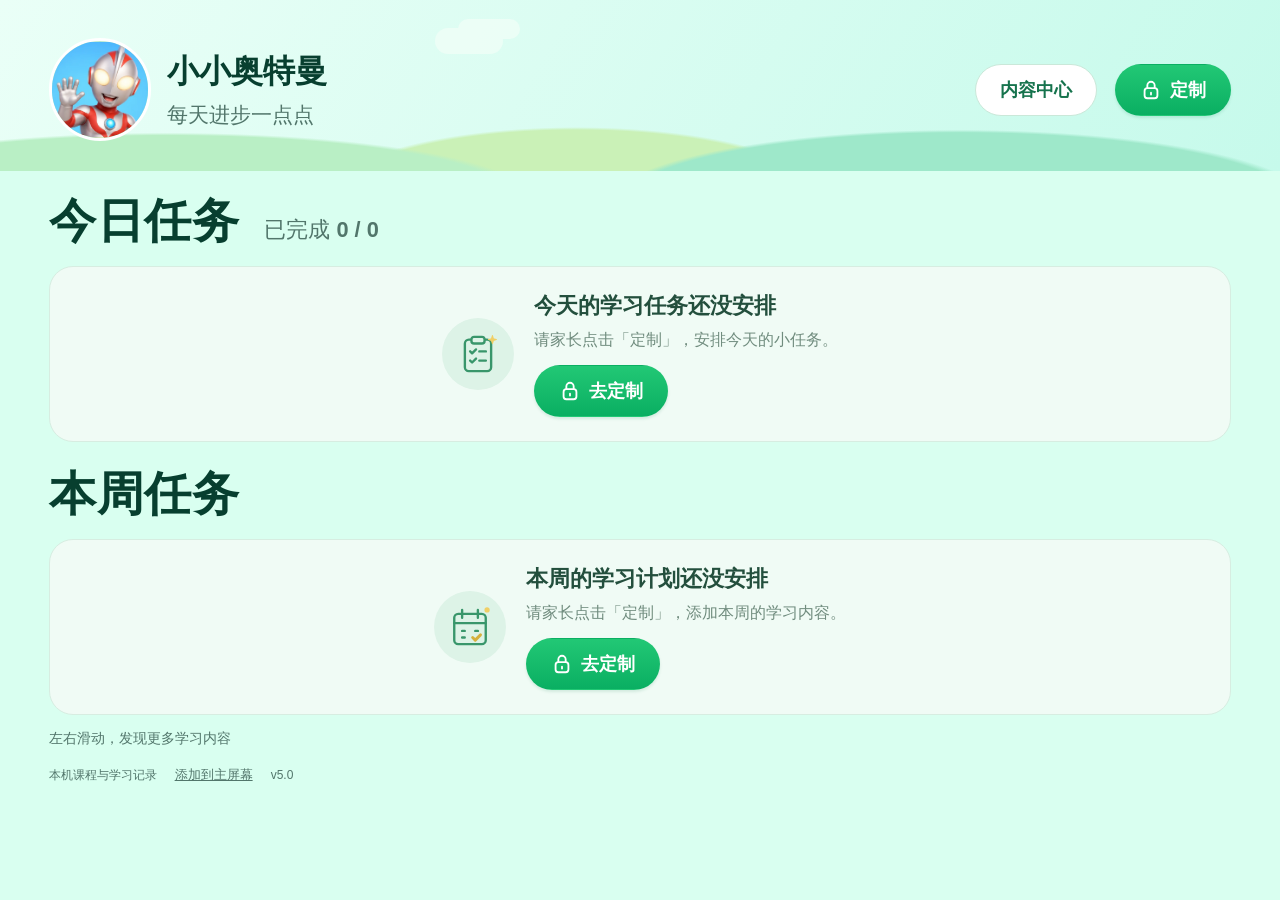
<file: index.html>
<!doctype html>
<html lang="zh-CN" class="learning-page">
  <head>
    <meta charset="UTF-8" />
    <meta
      name="viewport"
      content="width=device-width,initial-scale=1,viewport-fit=cover"
    />
    <meta name="referrer" content="no-referrer" />
    <meta name="theme-color" content="#d9fff0" />
    <meta name="color-scheme" content="light" />
    <meta name="apple-mobile-web-app-capable" content="yes" />
    <meta name="mobile-web-app-capable" content="yes" />
    <meta name="apple-mobile-web-app-title" content="小小学习岛" />
    <title>小小学习岛</title>
    <link rel="manifest" href="./manifest.json" />
    <link rel="apple-touch-icon" href="./apple-touch-icon.png" />
    <link rel="icon" href="./favicon.png" />
    <link rel="stylesheet" href="./home.css" />
    <link rel="stylesheet" href="./content-center.css" />
    <link rel="stylesheet" href="./parent.css" />
    <link rel="stylesheet" href="./app.css" />
    <link rel="stylesheet" href="./app-button.css" />
    <link rel="stylesheet" href="./history.css" />
    <link rel="stylesheet" href="./interaction.css" />
    <script src="./interaction.js" defer></script>
    <script src="./app-core.js" defer></script>
    <script src="./app-store.js" defer></script>
    <script src="./app-media.js" defer></script>
    <script src="./app-player.js" defer></script>
    <script src="./hls-core.js" defer></script>
    <script src="./app-views.js" defer></script>
    <script src="./app-history.js" defer></script>
    <script src="./app.js" defer></script>
    <script src="./pwa.js" defer></script>
  </head>
  <body>
    <div id="app-view">
      <p class="boot-message" role="status">正在打开学习岛…</p>
    </div>
    <section id="watch-view" class="watch-view" hidden aria-label="视频播放器">
      <div class="watch-stage" id="watch-stage">
        <div id="watch-empty" hidden>
          <svg class="icon" aria-hidden="true">
            <use href="./assets/parent/icons/sprite.svg#swap"></use>
          </svg>
          <h2>需要重新关联视频</h2>
          <p>请家长选择原视频，课程和学习记录都还在。</p>
          <button
            id="watch-relink-missing"
            class="app-button app-button--primary"
            data-relink=""
          >
            重新关联本机视频
          </button>
        </div>
        <video id="video" playsinline preload="metadata"></video>
        <button
          id="watch-shield"
          class="watch-shield"
          hidden
          aria-label="播放器已锁定"
        ></button>
      </div>
      <div
        id="watch-progress"
        class="watch-progress"
        aria-label="播放进度"
        aria-live="off"
        hidden
      >
        <span id="watch-current-time">00:00</span> /
        <span id="watch-total-time">--:--</span>
      </div>
      <details id="watch-menu" class="watch-menu">
        <summary id="watch-menu-toggle" aria-label="家长操作" title="家长操作">
          <svg class="icon" aria-hidden="true" focusable="false">
            <use href="./assets/parent/icons/sprite.svg#more"></use>
          </svg>
        </summary>
        <div class="watch-panel">
          <header class="watch-head">
            <p class="watch-eyebrow">家长操作</p>
            <h1 id="watch-title"></h1>
            <p id="watch-status" role="status"></p>
          </header>
          <nav class="watch-tools" aria-label="播放选项">
            <button
              id="watch-back"
              class="app-button app-button--secondary"
              aria-label="返回课程"
            >
              <svg class="icon" aria-hidden="true" focusable="false">
                <use href="./assets/parent/icons/sprite.svg#back"></use>
              </svg>
              <span id="watch-back-label">返回课程</span>
            </button>
            <button
              id="watch-lock"
              class="app-button app-button--secondary"
              aria-pressed="true"
            >
              <svg class="icon" aria-hidden="true" focusable="false">
                <use href="./assets/parent/icons/sprite.svg#lock"></use>
              </svg>
              <span id="watch-lock-label">解锁操作</span>
            </button>
            <button
              id="watch-fullscreen"
              class="app-button app-button--secondary"
            >
              <svg class="icon" aria-hidden="true" focusable="false">
                <use href="./assets/parent/icons/sprite.svg#fullscreen"></use>
              </svg>
              <span>进入全屏</span>
            </button>
          </nav>
          <div id="watch-actions" class="watch-actions"></div>
        </div>
      </details>
      <p id="watch-notice" class="watch-notice" role="status" hidden></p>
    </section>
    <div class="parent-view" id="modal-host">
      <dialog id="dialog" aria-labelledby="modal-title"></dialog>
    </div>
    <input
      id="pick-import"
      type="file"
      accept="video/*,.mp4,.mov,.m4v,.webm"
      multiple
      hidden
    /><input
      id="pick-playlist"
      type="file"
      accept=".m3u8,application/vnd.apple.mpegurl"
      multiple
      hidden
    />
    <input
      id="pick-relink"
      type="file"
      accept="video/*,.mp4,.mov,.m4v,.webm"
      multiple
      hidden
    /><input
      id="pick-backup"
      type="file"
      accept="application/json,.json"
      hidden
    />
    <div id="toast" class="toast" role="status" hidden></div>
    <div class="update-notice" id="pwa-update" role="status" hidden>
      <span>新版本已准备好</span
      ><button
        id="pwa-apply"
        type="button"
        class="app-button app-button--primary"
      >
        更新并重新加载
      </button>
    </div>
    <noscript><p>请启用 JavaScript 使用学习岛。</p></noscript>
  </body>
</html>
</file>
<file: home.css>
/* 首页专用；定制页继续使用 styles.css。 */
html.learning-page {
  --brand: #12ad65;
  --canvas: #d9fff0;
  --text: #073f2f;
  --muted: #52766b;
  --surface: #fff;
  --done-bg: #def7e9;
  --done-text: #087947;
  --pending-bg: #e7f3ff;
  --pending-text: #0e73cf;
  --page-pad: clamp(20px, 3.8vw, 56px);
  --card-gap: clamp(14px, 1.5vw, 24px);
  --card-radius: 26px;
  background: var(--canvas);
  color-scheme: light;
  font-family:
    -apple-system, BlinkMacSystemFont, "PingFang SC", "Hiragino Sans GB",
    "Microsoft YaHei", sans-serif;
  color: var(--text);
}
.learning-page,
.learning-page body {
  margin: 0;
  min-height: 100%;
  background: var(--canvas);
}
.learning-page body {
  overflow-x: hidden;
  -webkit-text-size-adjust: 100%;
}
.learning-home,
.learning-home *,
.learning-home *::before,
.learning-home *::after {
  box-sizing: border-box;
}
.learning-home {
  position: relative;
  isolation: isolate;
  min-height: 100vh;
  min-height: 100dvh;
  background: var(--canvas);
  padding-top: env(safe-area-inset-top, 0px);
  padding-bottom: calc(26px + env(safe-area-inset-bottom, 0px));
  overflow-x: clip;
}
.learning-home [hidden] {
  display: none !important;
}
.learning-home button,
.learning-home a {
  font: inherit;
  color: inherit;
  -webkit-tap-highlight-color: transparent;
}
.learning-home button {
  cursor: pointer;
  border: 0;
  background: none;
}
.learning-home a {
  text-decoration: none;
}
.learning-home :is(button, a, .rail):focus-visible {
  outline: 3px solid #075d3c;
  outline-offset: 4px;
}
.learning-home :is(button, a):active {
  filter: brightness(0.94);
}
.learning-home :is(h1, h2, h3, p) {
  margin: 0;
}
.learning-home button,
.learning-home a {
  min-height: 48px;
}
.learning-home .icon {
  width: 24px;
  height: 24px;
  flex-shrink: 0;
  vertical-align: middle;
  fill: none;
}
.learning-home .home-header {
  position: relative;
  display: flex;
  align-items: center;
  justify-content: space-between;
  gap: 24px;
  min-width: 0;
  padding: clamp(24px, 3vw, 42px)
    max(var(--page-pad), env(safe-area-inset-right, 0px)) 30px
    max(var(--page-pad), env(safe-area-inset-left, 0px));
  background:
    radial-gradient(ellipse at 13% 115%, #b9efc5 0 22%, transparent 23%),
    radial-gradient(ellipse at 75% 120%, #9ee8ca 0 25%, transparent 26%),
    radial-gradient(ellipse at 45% 115%, #caf1b7 0 24%, transparent 25%),
    linear-gradient(120deg, #eafff7, #c6faeb);
}
.learning-home .home-header::before {
  content: "";
  position: absolute;
  left: 34%;
  top: 28px;
  width: 68px;
  height: 26px;
  border-radius: 60px;
  background: #f4fff9;
  box-shadow: 20px -12px 0 -3px #f4fff9;
  opacity: 0.65;
  pointer-events: none;
}
.learning-home .profile {
  display: flex;
  align-items: center;
  gap: 16px;
  min-width: 0;
  text-align: left;
  padding: 0;
  z-index: 1;
}
.learning-home .profile-copy {
  min-width: 0;
}
.learning-home .avatar {
  width: clamp(66px, 8vw, 104px);
  height: clamp(66px, 8vw, 104px);
  border: 3px solid white;
  border-radius: 50%;
  flex-shrink: 0;
}
.learning-home .profile-name {
  display: block;
  font-size: clamp(23px, 2.5vw, 35px);
  font-weight: 850;
  overflow: hidden;
  text-overflow: ellipsis;
  white-space: nowrap;
  max-width: 400px;
}
.learning-home .greeting {
  display: flex;
  align-items: center;
  gap: 7px;
  color: var(--muted);
  font-size: clamp(15px, 1.65vw, 22px);
  margin-top: 7px;
  white-space: nowrap;
}
.learning-home .greeting .icon {
  color: var(--brand);
}
.learning-home .home-nav {
  display: flex;
  gap: 18px;
  flex-shrink: 0;
  z-index: 1;
}

.learning-home .bubble {
  display: grid;
  place-items: center;
  background: linear-gradient(#29cc70, #05a354);
  color: white;
  border-radius: 50%;
  width: clamp(44px, 5vw, 64px);
  height: clamp(44px, 5vw, 64px);
}
.learning-home .bubble .icon {
  width: 31px;
  height: 31px;
}
.learning-home .home-section {
  min-width: 0;
  margin-top: 20px;
}
.learning-home .home-section + .home-section {
  margin-top: 22px;
}
.learning-home .section-head {
  display: flex;
  align-items: baseline;
  gap: 24px;
  flex-wrap: wrap;
  padding: 0 max(var(--page-pad), env(safe-area-inset-right, 0px)) 14px
    max(var(--page-pad), env(safe-area-inset-left, 0px));
}
.learning-home .section-head :is(h1, h2) {
  font-size: clamp(30px, 3.65vw, 50px);
  font-weight: 850;
  letter-spacing: 0.02em;
  line-height: 1.3;
}
.learning-home .section-head p {
  font-size: clamp(16px, 1.7vw, 23px);
  font-weight: 550;
  color: var(--muted);
}
.learning-home .section-head strong {
  font-size: 1.15em;
  color: #079c53;
}
.learning-home .demo-tag {
  font-size: 12px;
  color: #52766b;
  border: 1px solid #8edcbb;
  border-radius: 20px;
  padding: 3px 9px;
  align-self: center;
}
.learning-home .rail-wrap {
  position: relative;
  min-width: 0;
}
.learning-home .rail {
  display: flex;
  gap: var(--card-gap);
  min-width: 0;
  overflow-x: auto;
  overflow-y: hidden;
  padding: 4px max(var(--page-pad), env(safe-area-inset-right, 0px)) 12px
    max(var(--page-pad), env(safe-area-inset-left, 0px));
  scroll-snap-type: x proximity;
  scroll-padding-inline: var(--page-pad);
  overscroll-behavior-x: contain;
  scrollbar-width: none;
  -webkit-overflow-scrolling: touch;
}
.learning-home .rail::-webkit-scrollbar {
  display: none;
}
.learning-home .rail-wrap::after {
  content: "";
  position: absolute;
  inset: 4px 0 12px auto;
  width: 26px;
  pointer-events: none;
  background: linear-gradient(90deg, transparent, var(--canvas));
  opacity: 0;
  transition: opacity 0.15s;
}
.learning-home .rail-wrap.has-more::after {
  opacity: 1;
}
.learning-home .task-card {
  padding: 0;
  text-align: left;
  background: var(--surface);
  border: 3px solid white;
  border-radius: var(--card-radius);
  overflow: hidden;
  flex-shrink: 0;
  min-width: 0;
  scroll-snap-align: start;
  box-shadow: 0 6px 18px #0a82550b;
}
.learning-home .today :is(.task-card, .skeleton) {
  flex-basis: clamp(278px, 29.5vw, 430px);
}
.learning-home .weekly :is(.task-card, .skeleton) {
  flex-basis: clamp(218px, 22vw, 318px);
}
.learning-home .cover {
  display: block;
  position: relative;
  overflow: hidden;
  isolation: isolate;
  background: #bcebcf;
}
.learning-home .today .cover {
  height: clamp(170px, 19vw, 270px);
  border-radius: 22px 22px 0 0;
}
.learning-home .weekly .cover {
  aspect-ratio: 1.65;
}
/* atlas 实际尺寸 1774×887，4×2，每格为正方形；先裁出正方形再由封面裁切，不拉伸。 */
.learning-home .artwork {
  position: relative;
  display: block;
  overflow: hidden;
  background: #bcebcf;
}
.learning-home .cover > .artwork {
  position: absolute;
  inset: 0;
}
.learning-home .art-tile {
  position: absolute;
  left: 0;
  top: 50%;
  width: 100%;
  aspect-ratio: 1;
  transform: translateY(-50%);
  overflow: hidden;
}
.learning-home .art-tile img {
  display: block;
  position: absolute;
  width: 400%;
  height: 200%;
  max-width: none;
  left: calc(var(--col) * -100%);
  top: calc(var(--row) * -100%);
  pointer-events: none;
  user-select: none;
}
.learning-home .asset-fallback::after {
  content: "学习小伙伴";
  position: absolute;
  inset: 0;
  display: grid;
  place-items: center;
  font-size: 14px;
  color: #52766b;
  background: #c5ebd7;
}
.learning-home .asset-fallback .art-tile {
  display: none;
}
.learning-home .avatar.asset-fallback::after,
.learning-home .teacher.asset-fallback::after {
  content: "";
}
.learning-home .cover-label {
  position: absolute;
  left: 14px;
  top: 12px;
  right: 14px;
  z-index: 1;
  font-size: clamp(24px, 2.6vw, 37px);
  font-weight: 850;
  line-height: 1.08;
  color: #fff;
  text-shadow: 0 2px 4px #12433080;
  pointer-events: none;
}
.learning-home .weekend-label {
  color: #fff8d9;
  -webkit-text-stroke: 1px #b34227;
  text-shadow: 0 3px 0 #b34227;
  font-size: clamp(28px, 3.3vw, 46px);
}
.learning-home .bear-label {
  color: #075231;
  text-shadow:
    0 2px white,
    1px 0 white,
    -1px 0 white;
}
.learning-home .card-footer {
  display: flex;
  align-items: center;
  justify-content: center;
  gap: 9px;
  min-height: 60px;
  padding: 10px;
  font-size: clamp(16px, 1.65vw, 22px);
  font-weight: 650;
  color: #3e5b68;
}
.learning-home .start-pill {
  display: inline-flex;
  align-items: center;
  gap: 10px;
  border-radius: 99px;
  padding: 9px 28px;
  color: white;
  background: linear-gradient(#27c768, #08ab58);
}
.learning-home .feedback {
  padding: 0 10px;
}
.learning-home .feedback-title {
  display: flex;
  align-items: center;
  gap: 12px;
  height: 64px;
  font-size: clamp(20px, 2.3vw, 29px);
  font-weight: 800;
}
.learning-home .teacher {
  width: 44px;
  height: 44px;
  border-radius: 50%;
  flex-shrink: 0;
}
.learning-home .feedback .cover {
  height: calc(clamp(170px, 19vw, 270px) - 64px);
  border-radius: 18px;
  display: flex;
  flex-direction: column;
  align-items: center;
  justify-content: center;
  gap: 4px;
  background:
    radial-gradient(ellipse at 10% 90%, #96e9ad, transparent 45%),
    linear-gradient(135deg, #d6ffe6, #95e5b6);
}
.learning-home .feedback-word {
  font-size: clamp(25px, 3vw, 41px);
  font-weight: 850;
  letter-spacing: 0.12em;
  color: #087849;
  transform: rotate(-3deg);
}
.learning-home .play-overlay {
  display: grid;
  place-items: center;
  width: 46px;
  height: 46px;
  border-radius: 50%;
  background: #087849;
  color: white;
}
.learning-home .feedback .card-footer {
  background: linear-gradient(white, #e8f7f1);
  border-radius: 0 0 20px 20px;
}
.learning-home .details {
  display: block;
  padding: 12px 15px 13px;
  min-height: 110px;
}
.learning-home .lesson-title {
  display: -webkit-box;
  -webkit-box-orient: vertical;
  -webkit-line-clamp: 2;
  overflow: hidden;
  font-size: clamp(18px, 1.7vw, 23px);
  line-height: 1.3;
  font-weight: 750;
  min-width: 0;
}
.learning-home .lesson-meta {
  display: block;
  margin-top: 5px;
  font-size: 14px;
  color: #637284;
}
.learning-home .status-line {
  display: flex;
  justify-content: flex-end;
  margin-top: 8px;
}
.learning-home .status {
  display: inline-flex;
  align-items: center;
  gap: 5px;
  padding: 6px 11px;
  border-radius: 999px;
  font-size: 14px;
  font-weight: 650;
  background: var(--pending-bg);
  color: var(--pending-text);
}
.learning-home .status.done {
  background: var(--done-bg);
  color: var(--done-text);
}
.learning-home .status .icon {
  height: 17px;
  width: 17px;
}
.learning-home .skeleton {
  height: calc(clamp(170px, 19vw, 270px) + 66px);
  border-radius: 26px;
  flex-shrink: 0;
  background: linear-gradient(110deg, #eafff5, #bdeed7, #eafff5);
}
.learning-home .weekly .skeleton {
  height: clamp(245px, 23vw, 307px);
}
.learning-home .home-footer,
.learning-home .home-message {
  padding: 12px max(var(--page-pad), env(safe-area-inset-right, 0px)) 0
    max(var(--page-pad), env(safe-area-inset-left, 0px));
  color: var(--muted);
  font-size: 14px;
  line-height: 1.7;
}
.learning-home .demo-note {
  margin-top: 4px;
  font-size: 13px;
}
.learning-home .home-meta {
  display: flex;
  align-items: center;
  flex-wrap: wrap;
  gap: 4px 18px;
  font-size: 12px;
}
.learning-home .home-meta button {
  padding: 4px 0;
  text-decoration: underline;
  font-size: 13px;
}
.learning-home .orientation-hint {
  display: none;
  margin: 16px var(--page-pad) 0;
  padding: 12px 16px;
  background: #ffffffb3;
  border-radius: 14px;
  font-size: 15px;
  line-height: 1.6;
}
.learning-home .home-dialog {
  border: 0;
  border-radius: 26px;
  padding: 26px;
  width: min(520px, calc(100vw - 32px));
  max-height: calc(100svh - 40px);
  overflow: auto;
  color: var(--text);
  background: #fff;
  box-shadow: 0 20px 80px #003c3833;
}
.learning-home .home-dialog::backdrop {
  background: #0b332c66;
}
.learning-home .dialog-head {
  display: flex;
  justify-content: space-between;
  align-items: center;
  gap: 16px;
}
.learning-home .dialog-head h2 {
  font-size: 24px;
  overflow-wrap: anywhere;
}
.learning-home .dialog-head button {
  display: grid;
  place-items: center;
  min-width: 48px;
  border-radius: 50%;
  background: #eefaf3;
}
.learning-home .dialog-label {
  display: inline-block;
  margin-top: 16px;
  font-size: 12px;
  padding: 3px 10px;
  border-radius: 12px;
  background: #e6f7ee;
  color: #52766b;
}
.learning-home #dialog-body {
  margin-top: 12px;
  line-height: 1.8;
  font-size: 16px;
}
.learning-home .dialog-actions {
  display: flex;
  flex-wrap: wrap;
  gap: 10px;
  margin-top: 20px;
}
.learning-home .dialog-actions :is(button, a),
.learning-home .home-message button {
  display: inline-flex;
  align-items: center;
  justify-content: center;
  padding: 10px 16px;
  border-radius: 14px;
  background: #e0f8ec;
}
.learning-home .dialog-actions .primary {
  background: var(--brand);
  color: #fff;
}
.learning-home .update-notice {
  position: fixed;
  bottom: max(16px, env(safe-area-inset-bottom, 0px));
  left: 50%;
  transform: translateX(-50%);
  z-index: 5;
  display: flex;
  align-items: center;
  gap: 12px;
  width: max-content;
  max-width: calc(100% - 32px);
  padding: 10px 16px;
  border-radius: 20px;
  background: #073f2f;
  color: #fff;
  box-shadow: 0 8px 30px #073f2f33;
  font-size: 14px;
}
.learning-home .update-notice button {
  border-radius: 12px;
  background: #fff;
  color: #073f2f;
  padding: 8px 12px;
}
@media (orientation: portrait) {
  .learning-home .orientation-hint {
    display: block;
  }
}
@media (max-width: 900px) {
  .learning-home .home-header {
    gap: 16px;
    padding-top: 22px;
    padding-bottom: 24px;
  }
  .learning-home .home-nav {
    gap: 10px;
  }

  .learning-home .section-head {
    gap: 16px;
  }
  .learning-home .greeting {
    font-size: 14px;
  }
  .learning-home .profile {
    gap: 10px;
  }
}
@media (max-width: 639px) {
  .learning-home .home-header {
    flex-wrap: wrap;
  }
  .learning-home .profile {
    width: 100%;
  }
  .learning-home .home-nav {
    width: 100%;
  }

  .learning-home .section-head {
    gap: 8px 14px;
  }
  .learning-home .section-head :is(h1, h2) {
    font-size: 28px;
  }
  .learning-home .today :is(.task-card, .skeleton) {
    flex-basis: 82vw;
  }
  .learning-home .weekly :is(.task-card, .skeleton) {
    flex-basis: 65vw;
  }
  .learning-home .today .cover {
    height: 210px;
  }
  .learning-home .feedback .cover {
    height: 146px;
  }
  .learning-home .today .skeleton {
    height: 276px;
  }
  .learning-home .cover-label {
    font-size: 29px;
  }
  .learning-home .profile-name {
    max-width: calc(100vw - 140px);
  }
}
@media (prefers-reduced-motion: reduce) {
  .learning-home *,
  .learning-home *::before,
  .learning-home *::after {
    scroll-behavior: auto !important;
    transition: none !important;
  }
}

.learning-home .task-empty-region {
  padding-inline: max(var(--page-pad), env(safe-area-inset-left, 0px))
    max(var(--page-pad), env(safe-area-inset-right, 0px));
}
.learning-home .task-empty-state {
  width: 100%;
  min-height: 176px;
  padding: 24px;
  border: 1px solid #d7ede1;
  border-radius: 24px;
  background: #f0fbf5;
  display: flex;
  align-items: center;
  justify-content: center;
  gap: 20px;
}
.learning-home .task-empty-state__art {
  width: 72px;
  height: 72px;
  flex: 0 0 72px;
  display: grid;
  place-items: center;
  background: #ddf3e7;
  color: #39966b;
  border-radius: 50%;
  pointer-events: none;
}
.learning-home .task-empty-state__art .icon {
  width: 42px;
  height: 42px;
  pointer-events: none;
}
.learning-home .task-empty-state__body {
  min-width: 0;
  text-align: left;
}
.learning-home .task-empty-state h3 {
  margin: 0;
  font-size: 22px;
  font-weight: 600;
  line-height: 1.4;
  color: #234f3d;
  overflow-wrap: anywhere;
}
.learning-home .task-empty-state p {
  margin: 6px 0 0;
  font-size: 16px;
  line-height: 1.6;
  color: #708c7e;
  overflow-wrap: anywhere;
}
.learning-home .task-empty-state .app-button {
  margin-top: 12px;
}
@media (max-width: 639px) {
  .learning-home .home-nav {
    flex-wrap: wrap;
  }
  .learning-home .task-empty-state {
    flex-direction: column;
  }
  .learning-home .task-empty-state__body {
    text-align: center;
  }
}
</file>
<file: content-center.css>
.content-center button,
.content-center a {
  -webkit-tap-highlight-color: transparent;
}
.content-center button,
.content-center input {
  font: inherit;
}
.content-center button,
.content-center a {
  touch-action: manipulation;
}
.content-center button {
  cursor: pointer;
}
.content-center a {
  color: inherit;
}
.content-center button:focus-visible,
.content-center a:focus-visible {
  outline: 3px solid #07578b;
  outline-offset: 4px;
}
.content-center [hidden] {
  display: none !important;
}
.content-center {
  min-height: 100vh;
  min-height: 100dvh;
  padding: max(18px, env(safe-area-inset-top))
    max(clamp(18px, 3.2vw, 48px), env(safe-area-inset-right))
    max(24px, env(safe-area-inset-bottom))
    max(clamp(18px, 3.2vw, 48px), env(safe-area-inset-left));
  background: var(--canvas) url("./assets/content-center/header-landscape.svg")
    center top / 100% 180px no-repeat;
}
.content-center .center-header {
  display: flex;
  align-items: center;
  justify-content: space-between;
  gap: 24px;
  margin-bottom: 14px;
}
.content-center .center-heading {
  display: flex;
  align-items: center;
  gap: 20px;
  min-width: 0;
}
.content-center h1 {
  font-size: clamp(30px, 3.8vw, 52px);
  line-height: 1.1;
  letter-spacing: 0.02em;
  margin: 0 0 6px;
  font-weight: 900;
}
.content-center .center-heading p {
  margin: 0;
  color: var(--muted);
  font-size: clamp(16px, 1.8vw, 23px);
  font-weight: 650;
}
.content-center .center-profile {
  display: flex;
  align-items: center;
  gap: 12px;
  min-width: 0;
}
.content-center .profile-text {
  display: grid;
  gap: 4px;
  font-weight: 800;
  font-size: clamp(17px, 2vw, 25px);
  overflow-wrap: anywhere;
}
.content-center .profile-text small {
  font-size: 12px;
  font-weight: 400;
  color: var(--muted);
}
.content-center .hero-art {
  position: relative;
  display: block;
  border-radius: 50%;
  overflow: hidden;
  width: 100%;
  height: 100%;
  background: #d7f4fc;
}
.content-center .hero-art img {
  position: absolute;
  width: 400%;
  height: 200%;
  max-width: none;
  left: 0;
  top: 0;
}
.content-center .center-avatar {
  width: 70px;
  height: 70px;
  flex-shrink: 0;
  border: 3px solid white;
  border-radius: 50%;
}
.content-center .asset-missing {
  display: grid;
  place-content: center;
  text-align: center;
  font-size: 12px;
  line-height: 1.4;
  color: var(--muted);
  padding: 8px;
  background: #eff7f3;
}
.content-center .asset-missing img {
  display: none;
}
.content-center .reward-rule {
  display: flex;
  align-items: center;
  gap: 10px;
  background: #ffffffa6;
  border: 1px solid #fff;
  border-radius: 30px;
  padding: 7px 16px;
  margin: 0 0 16px;
  width: fit-content;
  font-size: clamp(13px, 1.5vw, 19px);
  font-weight: 650;
  color: #3d685a;
  line-height: 1.5;
}
.content-center .reward-rule img {
  flex-shrink: 0;
}
.content-center .course-grid {
  display: grid;
  grid-template-columns: repeat(2, minmax(0, 1fr));
  gap: 16px 20px;
  align-items: stretch;
}
.content-center .course-card {
  position: relative;
  isolation: isolate;
  container-type: inline-size;
  display: flex;
  flex-direction: column;
  min-width: 0;
  overflow: hidden;
  background: #fff;
  border-radius: 28px;
  box-shadow: 0 6px 22px #08734a08;
}
.content-center .course-title {
  display: flex;
  align-items: center;
  gap: 16px;
  min-width: 0;
  margin: 0;
  padding: 12px 18px 0;
  font-size: clamp(24px, 5.8cqw, 36px);
  line-height: 1.2;
  font-weight: 850;
}
.content-center .course-title-text {
  display: -webkit-box;
  -webkit-line-clamp: 2;
  -webkit-box-orient: vertical;
  overflow: hidden;
  overflow-wrap: anywhere;
}
.content-center .subject-tag {
  display: grid;
  place-items: center;
  flex-shrink: 0;
  width: clamp(44px, 10cqw, 60px);
  height: clamp(44px, 10cqw, 60px);
  border-radius: 15px;
  color: white;
  background: linear-gradient(#ffffff30, transparent), var(--subject);
  font-size: clamp(28px, 6cqw, 38px);
  line-height: 1;
  box-shadow: inset 0 2px 2px #ffffff55;
}
.content-center .course-rewards {
  position: relative;
  isolation: isolate;
  display: grid;
  grid-template-columns: minmax(0, 40fr) minmax(0, 60fr);
  align-items: center;
  gap: 10px;
  min-width: 0;
  padding: 0 18px;
}
.content-center .course-rewards::before {
  content: "";
  position: absolute;
  inset: 0;
  z-index: -1;
  pointer-events: none;
  background:
    radial-gradient(ellipse at 3% 115%, #beefbe 0 22%, transparent 23%),
    radial-gradient(ellipse at 95% 123%, #dcf6cb 0 29%, transparent 30%),
    radial-gradient(ellipse 26px 15px at 47% 23%, #ddf5ff90 95%, transparent);
}
.content-center .hero-badge {
  position: relative;
  min-width: 0;
  width: 90%;
  max-width: 224px;
  aspect-ratio: 1;
  border-radius: 50%;
  justify-self: center;
}
.content-center .hero-sprite {
  position: absolute;
  inset: 0;
  background-size: 300% 200%;
  background-repeat: no-repeat;
  clip-path: circle(46% at 50% 50%);
}
.content-center .hero-badge.is-locked .hero-sprite {
  filter: grayscale(1) contrast(0.86) brightness(1.06);
}
.content-center .hero-target {
  position: absolute;
  right: 3%;
  bottom: 5%;
  width: 32%;
  aspect-ratio: 1;
  border: 3px solid white;
  border-radius: 50%;
  background: linear-gradient(#b9c0c7, #858e98);
  box-shadow: 0 2px 5px #20343d33;
  display: grid;
  place-items: center;
}
.content-center .hero-target .medal {
  width: 80%;
  height: 80%;
}
.content-center .progress-panel {
  min-width: 0;
  padding: 0 0 24px;
}
.content-center .reward-progress {
  text-align: center;
  margin: 0 0 14px;
  line-height: 1.3;
  color: #5a6d7d;
  font-size: clamp(22px, 5cqw, 32px);
  font-weight: 750;
}
.content-center .reward-progress strong {
  color: #08a35a;
}
.content-center .complete-label {
  font-size: clamp(17px, 3.5cqw, 24px);
  color: #089857;
}
.content-center .energy-progress {
  display: grid;
  grid-template-columns: repeat(5, minmax(0, 1fr));
  gap: 6px;
  margin: 0 auto;
  padding: 0;
  list-style: none;
}
.content-center .energy-progress li {
  position: relative;
  min-width: 0;
  aspect-ratio: 1;
}
.content-center .energy-progress img {
  position: absolute;
  left: 50%;
  top: 50%;
  transform: translate(-50%, -50%);
  width: 125%;
  height: 125%;
  max-width: none;
  object-fit: contain;
  pointer-events: none;
}
.content-center .course-actions {
  display: flex;
  align-items: center;
  justify-content: space-between;
  gap: 16px;
  width: 100%;
  margin-top: auto;
  padding: 9px 16px 10px;
  border-radius: 26px;
  background: white;
  position: relative;
}
.content-center .medals {
  display: grid;
  grid-template-columns: repeat(5, minmax(0, 1fr));
  gap: 10px;
  flex: 1;
  min-width: 0;
  padding: 7px 10px;
  margin: 0;
  border-radius: 999px;
  background: #eafaf4;
  list-style: none;
}
.content-center .medals-prompt {
  flex: 1;
  min-width: 0;
  margin: 0;
  padding: 10px 0;
  color: #708c7e;
  font-size: 16px;
  line-height: 1.6;
  overflow-wrap: anywhere;
}
.content-center .medal-slot {
  position: relative;
  min-width: 0;
  aspect-ratio: 1;
  max-width: clamp(30px, 6.5cqw, 42px);
  width: 100%;
  justify-self: center;
}
.content-center .medal {
  position: relative;
  display: block;
  width: 100%;
  height: 100%;
  aspect-ratio: 1;
}
.content-center .medal-art {
  position: absolute;
  inset: -12%;
  background: url("./assets/content-center/medals-atlas.png") var(--mx, 0%)
    var(--my, 100%) / 500% 200% no-repeat;
  pointer-events: none;
}
.content-center .medal-3 .medal-art {
  clip-path: inset(0 8%);
}
.content-center .medal-slot.is-current::before {
  content: "";
  position: absolute;
  inset: -2px;
  border: 2px solid #8fe1c5;
  border-radius: 12px;
  background: #ffffff70;
}
.content-center .learn-button {
  flex: 0 0 37%;
}

@container (max-width:440px) {
  .content-center .course-title {
    padding: 14px 14px 0;
    gap: 12px;
    font-size: 24px;
  }
  .content-center .subject-tag {
    width: 44px;
    height: 44px;
    border-radius: 13px;
    font-size: 27px;
  }
  .content-center .course-rewards {
    padding: 4px 12px 0;
    gap: 5px;
  }
  .content-center .energy-progress {
    gap: 4px;
  }
  .content-center .reward-progress {
    margin-bottom: 10px;
  }
  .content-center .progress-panel {
    padding-bottom: 18px;
  }
  .content-center .course-actions {
    padding: 9px 12px 12px;
    gap: 10px;
  }
  .content-center .medals {
    gap: 5px;
    padding: 7px 8px;
  }
}
.content-center .center-footer {
  font-size: 12px;
  line-height: 1.6;
  color: var(--muted);
  margin-top: 22px;
}
.content-center .center-footer p {
  margin: 6px 0;
}
.content-center .center-footer > div {
  display: flex;
  gap: 16px;
  align-items: center;
  flex-wrap: wrap;
}
.content-center .center-footer a {
  min-height: 48px;
  display: inline-flex;
  align-items: center;
}
.content-center .center-message {
  padding: 24px;
  text-align: center;
  color: var(--muted);
}
.content-center .center-message button,
.content-center .center-update button {
  min-height: 48px;
  border: 1px solid #138257;
  border-radius: 24px;
  background: white;
  color: var(--ink);
  padding: 8px 20px;
  margin: 8px;
}
.content-center .center-update {
  position: fixed;
  bottom: max(16px, env(safe-area-inset-bottom));
  left: 16px;
  right: 16px;
  background: white;
  box-shadow: 0 6px 30px #073f2f30;
  padding: 10px 18px;
  border-radius: 22px;
  z-index: 9;
}
.content-center .demo-banner {
  display: flex;
  gap: 10px;
  flex-wrap: wrap;
  align-items: center;
  padding: 12px 18px;
  background: #fff7d7;
  border-radius: 18px;
  margin-bottom: 16px;
  font-size: 14px;
}
.content-center .demo-banner a {
  margin-left: auto;
  min-height: 48px;
  display: flex;
  align-items: center;
}
.content-center .reward-feedback {
  position: fixed;
  pointer-events: none;
  z-index: 8;
  left: 50%;
  bottom: max(28px, env(safe-area-inset-bottom));
  transform: translateX(-50%);
  max-width: calc(100% - 32px);
  background: #073f2f;
  color: white;
  padding: 18px 28px;
  border-radius: 24px;
  text-align: center;
  box-shadow: 0 8px 32px #073f2f25;
  font-weight: 700;
}
.content-center .is-synthesizing .hero-badge {
  animation: hero-glow 0.55s ease-in-out;
}
.content-center .is-synthesizing .energy-progress {
  animation: energy-glow 0.55s ease-in-out;
}
@keyframes hero-glow {
  50% {
    box-shadow:
      0 0 0 10px #ffdf7f55,
      0 0 22px #ffda59;
  }
}
@keyframes energy-glow {
  50% {
    filter: brightness(1.18);
  }
}
@media (min-width: 1500px) {
  .content-center {
    padding-left: max(calc((100vw - 1420px) / 2), env(safe-area-inset-left));
    padding-right: max(calc((100vw - 1420px) / 2), env(safe-area-inset-right));
  }
}
@media (max-width: 980px) {
  .content-center .course-grid {
    grid-template-columns: minmax(0, 1fr);
    max-width: 700px;
    margin-inline: auto;
  }
  .content-center .center-header {
    gap: 14px;
  }
  .content-center .center-heading {
    gap: 12px;
  }
  .content-center .center-avatar {
    width: 54px;
    height: 54px;
  }
}
@media (max-width: 639px) {
  .content-center .center-header {
    flex-wrap: wrap;
  }
  .content-center .center-profile {
    margin-left: 70px;
  }
  .content-center .center-avatar {
    width: 40px;
    height: 40px;
  }
  .content-center .profile-text {
    display: flex;
    align-items: center;
    flex-wrap: wrap;
    gap: 8px;
    font-size: 16px;
  }
  .content-center .reward-rule {
    border-radius: 18px;
    font-size: 13px;
  }
  .content-center h1 {
    font-size: 32px;
  }
}
@media (prefers-reduced-motion: reduce) {
  .content-center *::before,
  .content-center *::after {
    animation: none !important;
    scroll-behavior: auto !important;
  }
}
</file>
<file: parent.css>
.parent-view button,
.parent-view input,
.parent-view select {
  font: inherit;
}
.parent-view button,
.parent-view a,
.parent-view input,
.parent-view select {
  touch-action: manipulation;
}
.parent-view button {
  cursor: pointer;
}
.parent-view button:disabled {
  cursor: default;
  opacity: 0.5;
}
.parent-view button:focus-visible,
.parent-view a:focus-visible,
.parent-view input:focus-visible,
.parent-view select:focus-visible {
  outline: 3px solid #14946c;
  outline-offset: 3px;
}
.parent-view button,
.parent-view a {
  -webkit-tap-highlight-color: transparent;
}
.parent-view a {
  color: inherit;
  text-decoration: none;
}
.parent-view button {
  border: 0;
  color: inherit;
  background: none;
}
.parent-view h1,
.parent-view h2,
.parent-view h3,
.parent-view p {
  margin: 0;
}
.parent-view button img {
  pointer-events: none;
}
.parent-view .app {
  min-height: 100vh;
  min-height: 100dvh;
  background: var(--canvas);
  padding: env(safe-area-inset-top, 0)
    max(var(--pad), env(safe-area-inset-right, 0px))
    calc(24px + env(safe-area-inset-bottom, 0px))
    max(var(--pad), env(safe-area-inset-left, 0px));
  position: relative;
  isolation: isolate;
}
.parent-view .app::before {
  content: "";
  position: absolute;
  left: 0;
  right: 0;
  top: 0;
  height: 190px;
  background: url("./assets/parent/images/header-landscape.svg") center/100%
    100%;
  z-index: -1;
  pointer-events: none;
}
.parent-view .head {
  display: flex;
  align-items: center;
  gap: 20px;
  min-height: 150px;
  padding: 20px 14px 25px;
}
.parent-view .head h1 {
  font-size: clamp(32px, 4vw, 56px);
  line-height: 1.12;
  font-weight: 850;
  letter-spacing: 0.02em;
}
.parent-view .head p {
  font-size: clamp(16px, 1.7vw, 24px);
  margin-top: 10px;
  color: #4c7569;
}
.parent-view .head-main {
  min-width: 0;
  flex: 1;
}
.parent-view .icon {
  display: inline-block;
  width: 24px;
  height: 24px;
  vertical-align: middle;
  flex-shrink: 0;
}
.parent-view .badge {
  display: inline-flex;
  align-items: center;
  gap: 8px;
  background: #ffffffbd;
  border-radius: 99px;
  padding: 12px 18px;
  white-space: nowrap;
  font-size: 19px;
  font-weight: 700;
}

.parent-view .muted {
  color: var(--muted);
}
.parent-view .actions {
  display: flex;
  align-items: center;
  gap: 12px;
  flex-wrap: wrap;
}
.parent-view .nav {
  display: flex;
  align-items: center;
  gap: 26px;
  background: #ffffffef;
  border-radius: 24px;
  padding: 14px 26px;
  margin-bottom: 20px;
  min-height: 76px;
}
.parent-view .nav a:not(.app-button) {
  position: relative;
  font-size: 22px;
  color: var(--muted);
  font-weight: 700;
  padding: 12px 6px;
}
.parent-view .nav a:not(.app-button).active {
  color: var(--ink);
}
.parent-view .nav a:not(.app-button).active::after {
  content: "";
  position: absolute;
  height: 5px;
  border-radius: 5px;
  background: var(--brand);
  left: 0;
  right: 0;
  bottom: 0;
}
.parent-view .nav .app-button {
  margin-left: auto;
}
.parent-view .panel {
  background: white;
  border-radius: var(--radius);
  padding: 24px;
  min-width: 0;
}
.parent-view .manager {
  display: grid;
  grid-template-columns: clamp(220px, 23vw, 300px) minmax(0, 1fr);
  gap: 18px;
}
.parent-view .sidebar {
  display: flex;
  flex-direction: column;
  gap: 10px;
  min-height: 620px;
}
.parent-view .sidebar h2 {
  font-size: 23px;
  padding: 0 8px 10px;
}
.parent-view .course-choice {
  display: flex;
  align-items: center;
  gap: 12px;
  min-height: 72px;
  padding: 8px 12px;
  border-radius: 18px;
  text-align: left;
  font-size: 20px;
  font-weight: 650;
}
.parent-view .course-choice.selected {
  background: #e0f9ef;
}
.parent-view .course-choice .count {
  margin-left: auto;
  color: var(--muted);
  font-weight: 500;
}
.parent-view .tag {
  width: 48px;
  height: 48px;
  border-radius: 13px;
  display: inline-grid;
  place-items: center;
  color: white;
  background: var(--tag, #14b67c);
  font-size: 28px;
  font-weight: 800;
  flex-shrink: 0;
}
.parent-view .tag.small {
  width: 32px;
  height: 32px;
  font-size: 20px;
  border-radius: 8px;
}
.parent-view .sidebar > .app-button {
  margin-top: auto;
}
.parent-view .list-head {
  display: flex;
  align-items: center;
  gap: 14px;
  flex-wrap: wrap;
}
.parent-view .list-head h2 {
  font-size: 30px;
}
.parent-view .count-chip {
  color: #069a68;
  background: #e1fbef;
  border: 1px solid #b2efdd;
  border-radius: 99px;
  padding: 4px 12px;
  font-size: 15px;
}
.parent-view .list-head .actions {
  margin-left: auto;
}
.parent-view .list-head input {
  max-width: 230px;
}
.parent-view .helper {
  font-size: 16px;
  color: var(--muted);
  margin: 20px 0 14px;
}
.parent-view .video-row {
  display: flex;
  align-items: center;
  gap: 16px;
  border: 1px solid #e7edf0;
  border-radius: 19px;
  padding: 14px 16px;
  margin-bottom: 12px;
  min-height: 112px;
}
.parent-view .grip {
  color: #7d94a1;
  padding: 8px;
  min-width: 44px;
  min-height: 44px;
  border-radius: 12px;
  flex-shrink: 0;
}
.parent-view .order {
  font-size: 18px;
  font-weight: 650;
}
.parent-view .thumb {
  position: relative;
  overflow: hidden;
  aspect-ratio: 1.7;
  border-radius: 12px;
  background: #c9f2df;
  flex-shrink: 0;
  width: 150px;
}
.parent-view .tile.homepage-cover {
  background-image: url("./assets/images/covers/illustration-atlas.webp");
}
.parent-view .tile {
  position: absolute;
  left: 0;
  top: 50%;
  transform: translateY(-50%);
  width: 100%;
  aspect-ratio: 1;
  background-image: url("./assets/parent/images/learning-atlas.png");
  background-size: 400% 200%;
  background-position: var(--x, 0%) var(--y, 0%);
  background-repeat: no-repeat;
}
.parent-view .video-title {
  flex: 1;
  min-width: 0;
}
.parent-view .video-title h3 {
  font-size: 20px;
  line-height: 1.35;
  overflow-wrap: anywhere;
}
.parent-view .video-title p {
  margin-top: 8px;
  font-size: 15px;
  color: var(--muted);
  display: flex;
  align-items: center;
  gap: 6px;
}
.parent-view .text-action {
  display: inline-flex;
  align-items: center;
  gap: 6px;
  color: #07845d;
  font-size: 16px;
  font-weight: 650;
  min-height: 44px;
  padding: 7px;
  white-space: nowrap;
}
.parent-view .list-foot {
  display: flex;
  justify-content: space-between;
  margin-top: 18px;
  font-size: 16px;
  color: var(--muted);
}
.parent-view input,
.parent-view select {
  min-height: 48px;
  border: 1px solid #cedee6;
  border-radius: 12px;
  padding: 10px 14px;
  color: var(--ink);
  background: var(--field);
  min-width: 0;
  width: 100%;
  font-size: 18px;
}
.parent-view input::placeholder {
  color: #8b9baa;
}
.parent-view label {
  display: grid;
  gap: 8px;
  color: #526d7e;
  font-size: 16px;
}
.parent-view input:focus,
.parent-view select:focus {
  border-color: #12ad65;
}
.parent-view .dropzone {
  border: 1.5px dashed #73d7b9;
  border-radius: 20px;
  background: linear-gradient(#f4fffa, #e6fbf3);
  padding: 24px;
  text-align: center;
  position: relative;
  min-height: 145px;
  display: flex;
  align-items: center;
  justify-content: center;
  gap: 24px;
}
.parent-view .dropzone h2 {
  font-size: 23px;
  margin: 8px 0;
}
.parent-view .dropzone .big-icon {
  height: 44px;
  width: 44px;
  color: #0c9f72;
}
.parent-view .dropzone .app-button {
  position: absolute;
  right: 20px;
}
.parent-view .queue-title {
  font-size: 25px;
  margin: 20px 0 12px;
}
.parent-view .upload-item {
  border-radius: 22px;
  background: #f7fafb;
  padding: 18px;
  display: grid;
  grid-template-columns: 220px minmax(0, 1fr) 40px;
  gap: 20px;
  margin-bottom: 16px;
}
.parent-view .upload-item .thumb {
  width: 100%;
}
.parent-view .source-name {
  color: #7c91a3;
  margin-top: 8px;
  font-size: 14px;
  overflow-wrap: anywhere;
}
.parent-view .field-grid {
  display: grid;
  gap: 14px;
}
.parent-view .field-line {
  display: grid;
  grid-template-columns: 90px minmax(0, 1fr);
  gap: 14px;
  align-items: center;
}
.parent-view .field-line > .label {
  color: #587082;
  font-size: 17px;
}
.parent-view .input-count {
  display: flex;
  align-items: center;
  background: #fff;
  border: 1px solid #cedee6;
  border-radius: 12px;
  padding-right: 14px;
}
.parent-view .input-count input {
  border: 0;
  background: transparent;
}
.parent-view .counter {
  white-space: nowrap;
  font-size: 14px;
  color: #8293a4;
}
.parent-view .select-line {
  display: flex;
  gap: 12px;
  align-items: center;
}
.parent-view .new-course-box {
  background: #e1fcf0;
  border: 1px solid #c4f3e2;
  border-radius: 19px;
  padding: 16px;
  margin-top: 14px;
}
.parent-view .new-course-box h3 {
  font-size: 21px;
  margin-bottom: 12px;
}
.parent-view .course-fields {
  display: grid;
  grid-template-columns: 110px minmax(0, 1fr) auto;
  gap: 16px;
  align-items: start;
}
.parent-view .course-fields small {
  font-size: 13px;
  color: #8298a4;
}
.parent-view .course-fields .actions {
  margin-top: 28px;
}
.parent-view .bottom-bar {
  padding: 18px 8px 0;
  display: flex;
  align-items: center;
  justify-content: space-between;
  gap: 20px;
}
.parent-view .config-section {
  background: #ffffffee;
  border-radius: 24px;
  padding: 22px;
  margin-bottom: 18px;
  min-width: 0;
}
.parent-view .section-heading {
  display: flex;
  align-items: center;
  gap: 20px;
  margin-bottom: 16px;
  flex-wrap: wrap;
}
.parent-view .section-heading h2 {
  font-size: 38px;
  font-weight: 850;
}
.parent-view .section-heading .right {
  margin-left: auto;
}
.parent-view .config-rail {
  display: flex;
  gap: 18px;
  overflow-x: auto;
  padding-bottom: 5px;
  overscroll-behavior-x: contain;
  scrollbar-width: thin;
  scroll-snap-type: x proximity;
}
.parent-view .home-card {
  position: relative;
  flex: 0 0 clamp(230px, 24vw, 340px);
  background: white;
  border: 1px solid #e1ecea;
  border-radius: 20px;
  overflow: hidden;
  scroll-snap-align: start;
}
.parent-view .home-card .thumb {
  width: 100%;
  border-radius: 0;
  aspect-ratio: 1.85;
}
.parent-view .home-card h3 {
  font-size: 19px;
  padding: 10px 14px 5px;
}
.parent-view .home-card .pill {
  display: inline-block;
  background: #e0faf0;
  color: #079a66;
  margin: 0 14px 12px;
  padding: 3px 12px;
  border-radius: 99px;
  font-size: 13px;
}
.parent-view .card-tool {
  position: absolute;
  top: 9px;
  width: 42px;
  height: 42px;
  border-radius: 50%;
  display: grid;
  place-items: center;
  background: #ffffffed;
  z-index: 2;
  box-shadow: 0 2px 4px #10483610;
}
.parent-view .remove {
  right: 9px;
  color: #ed3b3b;
}
.parent-view .reorder {
  left: 9px;
  color: #8b9fab;
}
.parent-view .add-video {
  display: flex;
  flex-direction: column;
  align-items: center;
  justify-content: center;
  gap: 18px;
  flex: 0 0 210px;
  min-height: 215px;
  border: 1px dashed #74d6b3;
  border-radius: 22px;
  color: #07965f;
  background: #f0fdf7;
  font-size: 24px;
  font-weight: 700;
}
.parent-view .add-video .plus-round {
  background: #08b874;
  color: #fff;
  border-radius: 50%;
  width: 68px;
  height: 68px;
  display: grid;
  place-items: center;
}
.parent-view .plus-round .icon {
  width: 36px;
  height: 36px;
}
.parent-view .editable-title {
  flex: 0 1 300px;
}
.parent-view .editable-subtitle {
  flex: 1;
  min-width: 220px;
}
.parent-view .editable-title input {
  font-size: 25px;
  font-weight: 750;
}
.parent-view .danger {
  color: #e33c3c;
}
.parent-view .section-add {
  display: flex;
  align-items: center;
  justify-content: center;
  width: 100%;
  min-height: 64px;
  border: 1px dashed #4fc69e;
  border-radius: 20px;
  font-size: 22px;
  font-weight: 700;
  color: #09945d;
  gap: 14px;
  background: #ffffffbb;
}
.parent-view .footnote {
  text-align: center;
  color: #6f9186;
  margin-top: 12px;
  font-size: 14px;
}
.parent-view .gate-backdrop {
  display: grid;
  grid-template-columns: 1fr 1fr;
  gap: 22px;
}
.parent-view .hero-preview {
  background: white;
  border-radius: 28px;
  padding: 22px;
  min-height: 300px;
}
.parent-view .hero-preview h2 {
  font-size: 30px;
}
.parent-view .hero-art {
  width: 180px;
  aspect-ratio: 1;
  display: inline-block;
  background: url("./assets/parent/images/hero-atlas.png") 0 0/300% 200%;
  filter: grayscale(1);
}
.parent-view dialog {
  border: 0;
  border-radius: 28px;
  padding: 28px;
  color: var(--ink);
  width: min(560px, calc(100vw - 32px));
  max-height: calc(100vh - 32px);
  max-height: calc(100dvh - 32px);
  overflow-y: auto;
  box-shadow: 0 24px 80px #004a4333;
  font-family: var(--font);
}
.parent-view dialog::backdrop {
  background: #0c484b9c;
  backdrop-filter: blur(2px);
}
.parent-view .gate {
  width: min(600px, calc(100vw - 32px));
  padding: 28px 54px 24px;
  text-align: center;
}
.parent-view .gate-close {
  position: absolute;
  right: 16px;
  top: 16px;
  width: 44px;
  height: 44px;
  border-radius: 50%;
  background: #eef3f5;
  color: #637887;
  display: grid;
  place-items: center;
}
.parent-view .lock-mark {
  width: 70px;
  height: 70px;
  background: linear-gradient(#32c868, #00a567);
  border-radius: 20px;
  color: white;
  display: grid;
  place-items: center;
  margin: 0 auto 14px;
}
.parent-view .lock-mark .icon {
  height: 38px;
  width: 38px;
}
.parent-view .gate h2 {
  font-size: 37px;
}
.parent-view .gate h3 {
  font-size: 23px;
  margin-top: 10px;
}
.parent-view .gate .description {
  color: #6b8295;
  margin: 9px 0 22px;
  font-size: 17px;
}
.parent-view .pin-slots {
  display: grid;
  grid-template-columns: repeat(6, minmax(0, 1fr));
  gap: 9px;
  position: relative;
  margin-bottom: 18px;
}
.parent-view .slot {
  aspect-ratio: 1;
  border: 2px solid #e4ebef;
  border-radius: 14px;
  background: #f5f8f9;
  display: grid;
  place-items: center;
  font-size: 29px;
}
.parent-view .slot.focus {
  background: white;
  border-color: #12ad65;
}
.parent-view .pin-native {
  position: absolute;
  inset: 0;
  width: 100%;
  height: 100%;
  opacity: 0;
  cursor: text;
}
.parent-view .pin-slots:focus-within {
  outline: 2px solid #86ddbc;
  outline-offset: 5px;
  border-radius: 16px;
}
.parent-view .keypad {
  display: grid;
  grid-template-columns: repeat(3, minmax(0, 1fr));
  gap: 8px;
}
.parent-view .keypad button {
  height: 55px;
  border-radius: 15px;
  background: #e1f8ef;
  font-size: 29px;
  font-weight: 650;
}
.parent-view .keypad .erase {
  background: #eef3f5;
  color: #708493;
}
.parent-view .keypad .blank {
  visibility: hidden;
}
.parent-view .gate .submit {
  margin-top: 22px;
  width: 100%;
  border-radius: 99px;
  min-height: 58px;
  font-size: 22px;
}
.parent-view .gate-footer {
  display: flex;
  align-items: center;
  justify-content: center;
  gap: 20px;
  font-size: 15px;
  color: #6b8191;
  margin-top: 18px;
}
.parent-view .gate-footer button {
  min-height: 44px;
  color: inherit;
}
.parent-view .error {
  min-height: 20px;
  color: #ce4242;
  font-size: 14px;
  margin-top: 9px;
}
.parent-view .dialog-title {
  display: flex;
  align-items: center;
  justify-content: space-between;
  gap: 16px;
  margin-bottom: 18px;
}
.parent-view .dialog-title h2 {
  font-size: 26px;
}
.parent-view .dialog-title button {
  width: 44px;
  height: 44px;
}
.parent-view .dialog-fields {
  display: grid;
  gap: 15px;
}
.parent-view .dialog-actions {
  display: flex;
  gap: 12px;
  justify-content: flex-end;
  margin-top: 22px;
  flex-wrap: wrap;
}
.parent-view .picker-item {
  display: flex;
  align-items: center;
  gap: 10px;
  padding: 12px;
  border: 1px solid #e4edeb;
  border-radius: 14px;
  margin: 9px 0;
}
.parent-view .picker-item input {
  width: 22px;
  min-height: 22px;
}
.parent-view .toast {
  position: fixed;
  left: 50%;
  bottom: 24px;
  transform: translateX(-50%);
  padding: 14px 22px;
  background: #073f2fee;
  color: #fff;
  border-radius: 16px;
  z-index: 100;
  max-width: 90vw;
  box-shadow: 0 6px 20px #00322522;
}
.parent-view .demo-note {
  font-size: 13px;
  color: #587969;
  margin: 8px 0 14px;
}
.parent-view .empty {
  padding: 46px;
  text-align: center;
  color: var(--muted);
}
.parent-view body.dialog-open {
  overflow: hidden;
}
@media (max-width: 1100px) {
  .parent-view .video-row {
    gap: 10px;
    padding: 12px;
  }
  .parent-view .video-row .thumb {
    width: 110px;
  }
  .parent-view .video-row .actions {
    gap: 0;
  }
  .parent-view .text-action {
    font-size: 14px;
  }
  .parent-view .manager {
    grid-template-columns: 220px minmax(0, 1fr);
  }
  .parent-view .upload-item {
    grid-template-columns: 175px minmax(0, 1fr) 34px;
    gap: 14px;
  }
  .parent-view .field-line {
    grid-template-columns: 78px minmax(0, 1fr);
  }
  .parent-view .course-fields {
    grid-template-columns: 80px minmax(0, 1fr);
  }
  .parent-view .course-fields .actions {
    grid-column: 1/-1;
    margin: 0;
    justify-content: flex-end;
  }
}
@media (max-width: 850px) {
  .parent-view .head {
    min-height: 132px;
    gap: 12px;
    padding-left: 0;
    padding-right: 0;
    flex-wrap: wrap;
  }
  .parent-view .head .badge {
    font-size: 15px;
  }
  .parent-view .nav {
    gap: 15px;
    padding: 10px 16px;
    flex-wrap: wrap;
  }
  .parent-view .nav a:not(.app-button) {
    font-size: 18px;
  }
  .parent-view .manager {
    grid-template-columns: 1fr;
  }
  .parent-view .sidebar {
    min-height: 0;
    display: grid;
    grid-template-columns: repeat(2, minmax(0, 1fr));
  }
  .parent-view .sidebar h2 {
    grid-column: 1/-1;
  }
  .parent-view .sidebar .course-choice {
    font-size: 17px;
    min-height: 60px;
  }
  .parent-view .tag {
    width: 40px;
    height: 40px;
    font-size: 23px;
  }
  .parent-view .video-row {
    flex-wrap: wrap;
  }
  .parent-view .video-row .actions {
    margin-left: auto;
  }
  .parent-view .upload-item {
    grid-template-columns: 140px minmax(0, 1fr);
    position: relative;
    padding-top: 44px;
  }
  .parent-view .upload-item > .delete-queue {
    position: absolute;
    right: 10px;
    top: 4px;
  }
  .parent-view .field-line {
    grid-template-columns: 1fr;
    gap: 5px;
  }
  .parent-view .select-line {
    flex-wrap: wrap;
  }
  .parent-view .section-heading h2 {
    font-size: 31px;
  }
  .parent-view .gate {
    padding: 24px 36px;
  }
  .parent-view .gate h2 {
    font-size: 32px;
  }
}
@media (max-width: 560px) {
  .parent-view .panel {
    padding: 16px;
  }
  .parent-view .head h1 {
    font-size: 32px;
  }
  .parent-view .head p {
    font-size: 15px;
  }
  .parent-view .head .actions {
    width: 100%;
    justify-content: flex-end;
  }
  .parent-view .nav .app-button {
    margin: 0;
  }
  .parent-view .sidebar {
    grid-template-columns: 1fr 1fr;
    gap: 4px;
  }
  .parent-view .course-choice {
    gap: 8px;
    padding: 8px;
  }
  .parent-view .list-head .actions {
    margin-left: 0;
  }
  .parent-view .list-head input {
    max-width: none;
  }
  .parent-view .video-row .order {
    display: none;
  }
  .parent-view .video-row .thumb {
    width: 90px;
  }
  .parent-view .video-title h3 {
    font-size: 17px;
  }
  .parent-view .upload-item {
    grid-template-columns: 1fr;
  }
  .parent-view .upload-item > .file-preview .thumb {
    max-width: 200px;
  }
  .parent-view .dropzone .app-button {
    position: static;
  }
  .parent-view .dropzone {
    flex-direction: column;
  }
  .parent-view .bottom-bar {
    flex-wrap: wrap;
  }
  .parent-view .bottom-bar .actions {
    margin-left: auto;
  }
  .parent-view .config-section {
    padding: 16px;
  }
  .parent-view .editable-title {
    flex: 1 1 220px;
  }
  .parent-view .editable-subtitle {
    flex-basis: 100%;
  }
  .parent-view .section-heading .right {
    margin-left: 0;
  }
  .parent-view .gate {
    padding: 24px;
  }
  .parent-view .gate .description {
    font-size: 14px;
  }
  .parent-view .gate h3 {
    font-size: 20px;
  }
  .parent-view .slot {
    border-radius: 10px;
  }
  .parent-view .keypad button {
    height: 48px;
  }
  .parent-view .lock-mark {
    width: 54px;
    height: 54px;
  }
  .parent-view .gate .submit {
    font-size: 19px;
  }
  .parent-view .gate-footer {
    gap: 10px;
    font-size: 13px;
  }
  .parent-view .home-card {
    flex-basis: 240px;
  }
}
@media (max-height: 740px) {
  .parent-view .gate {
    padding-top: 18px;
    padding-bottom: 16px;
  }
  .parent-view .lock-mark {
    width: 48px;
    height: 48px;
    margin-bottom: 8px;
  }
  .parent-view .gate h2 {
    font-size: 28px;
  }
  .parent-view .gate h3 {
    font-size: 20px;
    margin-top: 5px;
  }
  .parent-view .gate .description {
    margin: 6px 0 15px;
  }
  .parent-view .keypad button {
    height: 45px;
  }
  .parent-view .gate .submit {
    margin-top: 14px;
    min-height: 48px;
  }
  .parent-view .gate-footer {
    margin-top: 6px;
  }
  .parent-view .slot {
    max-height: 56px;
  }
  .parent-view .pin-slots {
    margin-bottom: 12px;
  }
}
@media (prefers-reduced-motion: reduce) {
  .parent-view *::before,
  .parent-view *::after {
    transition: none !important;
    animation: none !important;
    scroll-behavior: auto !important;
  }
}
.parent-view .course-choice {
  width: 100%;
}
.parent-view .course-choice > span:nth-child(2) {
  white-space: nowrap;
}
.parent-view .thumb img,
.parent-view .thumb video {
  width: 100%;
  height: 100%;
  object-fit: cover;
}
.parent-view .no-cover {
  display: flex;
  align-items: center;
  justify-content: center;
  gap: 10px;
  color: #578779;
}
.parent-view .no-cover span {
  font-size: 13px;
}
.parent-view .video-row .actions {
  flex-wrap: nowrap;
}
.parent-view .grip,
.parent-view .reorder {
  touch-action: pinch-zoom;
}
.parent-view .drop-target {
  outline: 3px solid #12ad65;
  outline-offset: -3px;
  background: #e6fbf1;
}
.parent-view .mode-note {
  display: flex;
  justify-content: space-between;
  gap: 15px;
  color: #5e8376;
  font-size: 12px;
  margin: 16px 4px 0;
}
.parent-view .mode-note a,
.parent-view .legacy-link {
  color: #078552;
  text-decoration: underline;
}
.parent-view .legacy-link {
  text-align: center;
  font-size: 13px;
  margin-top: 12px;
}
.parent-view .service-block {
  text-align: center;
  padding: 60px 24px;
}
.parent-view .service-block h2 {
  font-size: 30px;
  margin-bottom: 16px;
}
.parent-view .service-block p {
  color: #708598;
  margin-bottom: 26px;
}
.parent-view .service-block .actions {
  justify-content: center;
}
.parent-view .published-video {
  padding: 0;
  border: 0;
  background: none;
  flex: none;
  text-align: left;
  color: inherit;
  font: inherit;
}
.parent-view .published-video .home-card {
  width: clamp(230px, 24vw, 340px);
}
.parent-view .picker-filters {
  display: flex;
  gap: 10px;
}
.parent-view #picker-list {
  max-height: 45vh;
  overflow: auto;
}
.parent-view .upload-status {
  margin-top: 10px;
  font-size: 14px;
  min-height: 20px;
}
.parent-view .upload-item video.thumb {
  object-fit: cover;
  aspect-ratio: 1.7;
  display: block;
}
.parent-view .delete-queue {
  align-self: start;
}
.parent-view .bottom-bar {
  background: linear-gradient(90deg, #effdf8, #e3fcf3);
  margin: 18px -24px -24px;
  padding: 16px 24px;
  border-radius: 0 0 28px 28px;
}
.parent-view .dropzone > div > .icon {
  width: 46px;
  height: 46px;
  color: #0baa73;
}
.parent-view .head {
  min-height: 140px;
}
.parent-view .sidebar {
  min-height: 550px;
}
.parent-view .list-head input {
  width: clamp(130px, 17vw, 230px);
}
.parent-view .config-rail {
  scrollbar-width: none;
}
.parent-view .home-card h3 {
  white-space: nowrap;
  overflow: hidden;
  text-overflow: ellipsis;
}
.parent-view .config-rail .add-video {
  flex-basis: clamp(150px, 16vw, 210px);
  min-height: 180px;
}
.parent-view .home-card {
  flex-basis: calc((100% - clamp(150px, 16vw, 210px) - 54px) / 3);
  min-width: 210px;
}
.parent-view body[data-page="home"] .nav {
  background: transparent;
  padding: 0 30px;
  min-height: 48px;
  margin-top: -12px;
  margin-bottom: 16px;
}
.parent-view body[data-page="home"] .nav a {
  font-size: 19px;
  padding: 10px 6px;
}
.parent-view body[data-page="home"] .head {
  min-height: 120px;
}
.parent-view .section-heading h2 {
  font-size: 34px;
}
.parent-view .config-section {
  padding: 18px 22px;
  margin-bottom: 14px;
}
.parent-view .section-heading {
  margin-bottom: 12px;
}
.parent-view .section-add {
  min-height: 52px;
}
.parent-view .editable-title {
  flex-basis: 260px;
}
.parent-view .editable-subtitle {
  min-width: 160px;
}
.parent-view .home-card .thumb {
  aspect-ratio: 1.85;
}
.parent-view .home-card h3 {
  padding: 8px 14px 4px;
}
.parent-view .section-heading label {
  gap: 5px;
  font-size: 14px;
}
.parent-view .section-heading input {
  min-height: 42px;
  padding: 7px 12px;
}
.parent-view .home-card .pill {
  margin-bottom: 10px;
}
.parent-view .head .badge .icon {
  color: #079f6b;
}
.parent-view .app {
  padding-bottom: max(16px, env(safe-area-inset-bottom));
}

@media (min-width: 1000px) and (max-width: 1190px) {
  .parent-view .head {
    min-height: 118px;
  }
  .parent-view .head h1 {
    font-size: 40px;
  }
  .parent-view .head p {
    font-size: 18px;
  }
  .parent-view .nav {
    min-height: 64px;
    padding: 9px 22px;
    margin-bottom: 14px;
  }
  .parent-view .manager {
    grid-template-columns: 225px minmax(0, 1fr);
    gap: 14px;
  }
  .parent-view .sidebar {
    padding: 18px 12px;
    min-height: 510px;
  }
  .parent-view .sidebar h2 {
    font-size: 21px;
  }
  .parent-view .course-choice {
    font-size: 17px;
    gap: 9px;
    min-height: 70px;
  }
  .parent-view .tag {
    width: 43px;
    height: 43px;
    font-size: 25px;
  }
  .parent-view .panel {
    padding: 18px;
  }
  .parent-view .list-head {
    gap: 8px;
  }
  .parent-view .list-head h2 {
    font-size: 25px;
  }
  .parent-view .list-head input {
    font-size: 14px;
    width: 165px;
    min-height: 44px;
  }
  .parent-view .list-head .actions {
    gap: 8px;
  }
  .parent-view .count-chip {
    font-size: 13px;
    padding: 4px 8px;
  }
  .parent-view .video-row {
    gap: 9px;
    padding: 10px;
    min-height: 106px;
  }
  .parent-view .video-row .grip {
    padding: 4px;
    min-width: 32px;
  }
  .parent-view .video-row .thumb {
    width: 112px;
  }
  .parent-view .video-title h3 {
    font-size: 17px;
  }
  .parent-view .video-title p {
    font-size: 13px;
    gap: 4px;
  }
  .parent-view .video-title p .icon {
    width: 18px;
  }
  .parent-view .text-action {
    gap: 4px;
    padding: 5px;
  }
  .parent-view .text-action .icon {
    width: 20px;
  }
  .parent-view .video-row .actions {
    flex-direction: column;
    gap: 0;
    align-items: start;
  }
  .parent-view .video-row .text-action {
    min-height: 38px;
  }
  .parent-view .helper {
    margin: 16px 0 12px;
    font-size: 14px;
  }
  .parent-view .list-foot {
    margin-top: 12px;
    font-size: 14px;
  }
  .parent-view .upload-item {
    grid-template-columns: 190px minmax(0, 1fr) 28px;
    gap: 16px;
    padding: 14px;
    margin-bottom: 12px;
  }
  .parent-view .field-line {
    grid-template-columns: 78px minmax(0, 1fr);
    gap: 12px;
  }
  .parent-view .course-fields {
    grid-template-columns: 90px minmax(0, 1fr) auto;
    gap: 12px;
  }
  .parent-view .course-fields .actions {
    grid-column: auto;
    margin-top: 26px;
    gap: 8px;
  }
  .parent-view .new-course-box {
    padding: 12px;
    margin-top: 10px;
  }
  .parent-view .new-course-box h3 {
    font-size: 19px;
    margin-bottom: 10px;
  }
  .parent-view .dropzone {
    min-height: 120px;
    padding: 16px;
  }
  .parent-view .queue-title {
    font-size: 23px;
    margin: 16px 0 10px;
  }
  .parent-view .bottom-bar {
    margin: 14px -18px -18px;
    padding: 14px 18px;
  }
  .parent-view .upload-status {
    margin-top: 6px;
    min-height: 16px;
    font-size: 12px;
  }
  .parent-view .config-section {
    padding: 16px 18px;
  }
  .parent-view .section-heading h2 {
    font-size: 30px;
  }
  .parent-view .section-heading {
    gap: 14px;
  }
  .parent-view .section-heading .muted {
    font-size: 14px;
  }
  .parent-view .home-card h3 {
    font-size: 16px;
  }
  .parent-view .home-card .pill {
    font-size: 12px;
  }
  .parent-view .home-card {
    min-width: 195px;
  }
  .parent-view .card-tool {
    width: 34px;
    height: 34px;
    top: 7px;
  }
  .parent-view .card-tool .icon {
    width: 20px;
  }
  .parent-view .editable-title {
    flex-basis: 230px;
  }
  .parent-view .editable-title input {
    font-size: 22px;
  }
  .parent-view .editable-subtitle input {
    font-size: 16px;
  }
  .parent-view .section-heading .text-action {
    font-size: 16px;
  }
  .parent-view .home-card .thumb {
    aspect-ratio: 1.85;
  }
  .parent-view .config-rail {
    gap: 14px;
  }
  .parent-view .add-video {
    font-size: 21px;
  }
  .parent-view .add-video .plus-round {
    width: 56px;
    height: 56px;
  }
  .parent-view body[data-page="home"] .head {
    min-height: 110px;
  }
  .parent-view .footnote {
    font-size: 12px;
  }
  .parent-view .mode-note {
    margin-top: 10px;
  }
}
@media (min-width: 1101px) and (max-width: 1190px) {
  .parent-view .video-row .thumb {
    width: 150px;
  }
  .parent-view .video-row .actions {
    flex-direction: row;
    gap: 8px;
  }
  .parent-view .video-row .text-action {
    min-height: 44px;
  }
  .parent-view .video-title h3 {
    font-size: 19px;
  }
  .parent-view .video-row {
    min-height: 110px;
    padding: 9px;
  }
  .parent-view .head {
    min-height: 120px;
  }
  .parent-view .list-head h2 {
    font-size: 29px;
  }
  .parent-view .sidebar h2 {
    font-size: 23px;
  }
  .parent-view .course-choice {
    font-size: 19px;
  }
}
.parent-view .update-notice {
  position: fixed;
  bottom: 20px;
  left: 50%;
  transform: translateX(-50%);
  z-index: 20;
  background: #073f2f;
  color: white;
  border-radius: 16px;
  padding: 12px 18px;
  box-shadow: 0 4px 24px #073f2f33;
}
.parent-view .update-notice button {
  margin-left: 16px;
  background: #12ad65;
  border-radius: 10px;
  padding: 10px;
  color: white;
}
.parent-view .update-notice[hidden] {
  display: none;
}
.parent-view .new-course-box .error:empty {
  display: none;
}

@media (min-width: 1000px) and (max-width: 1190px) {
  .parent-view .course-fields label {
    gap: 4px;
  }
  .parent-view .dropzone {
    height: 132px;
    min-height: 132px;
  }
  .parent-view .dropzone h2 {
    font-size: 21px;
    margin: 5px 0;
  }
  .parent-view .dropzone > div > .icon {
    width: 40px;
    height: 40px;
  }
  .parent-view .dropzone .muted {
    font-size: 16px;
  }
  .parent-view .new-course-box .course-fields small {
    font-size: 12px;
  }
  .parent-view .new-course-box input {
    min-height: 44px;
  }
  .parent-view .home-card {
    line-height: 1.35;
  }
}
</file>
<file: app.css>
:root {
  --brand: #12ad65;
  --brand-dark: #078552;
  --canvas: #d9fff0;
  --surface: #fff;
  --ink: #073f2f;
  --text: #073f2f;
  --muted: #708598;
  --line: #e1e9ed;
  --field: #fff;
  --danger: #e64444;
  --radius: 28px;
  --pad: clamp(18px, 2.4vw, 36px);
  --gap: 20px;
  --font:
    -apple-system, BlinkMacSystemFont, "PingFang SC", "Microsoft YaHei",
    sans-serif;
  color-scheme: light;
  font-family: var(--font);
  color: var(--ink);
  background: var(--canvas);
}
* {
  box-sizing: border-box;
}
html.learning-page,
html.learning-page body,
#app-view {
  margin: 0;
  min-height: 100vh;
  min-height: 100dvh;
  background: var(--canvas);
  overflow-x: hidden;
}
html.learning-page.watch-context,
html.learning-page.watch-context body,
html.learning-page.watch-context #app-view {
  background: #000;
  overflow: hidden;
  overscroll-behavior: none;
}
button,
input,
select,
textarea {
  font: inherit;
}
button,
a {
  cursor: pointer;
  -webkit-tap-highlight-color: transparent;
}
button {
  border: 0;
  color: inherit;
}
button:disabled {
  opacity: 0.5;
  cursor: default;
}
a {
  color: inherit;
  text-decoration: none;
}
[hidden] {
  display: none !important;
}
button:focus-visible,
a:focus-visible,
input:focus-visible,
select:focus-visible {
  outline: 3px solid #087947;
  outline-offset: 3px;
}
.icon {
  width: 24px;
  height: 24px;
  vertical-align: middle;
}
.toast {
  position: fixed;
  z-index: 50;
  bottom: 24px;
  left: 50%;
  transform: translateX(-50%);
  background: #073f2f;
  color: white;
  border-radius: 16px;
  padding: 14px 22px;
  max-width: 90vw;
}
.activity {
  position: fixed;
  z-index: 45;
  left: 16px;
  right: 16px;
  bottom: 16px;
  display: flex;
  gap: 18px;
  align-items: center;
  justify-content: center;
  background: white;
  padding: 16px;
  border-radius: 20px;
  box-shadow: 0 5px 30px #073f2f30;
}
.update-notice {
  position: fixed;
  z-index: 40;
  bottom: 20px;
  right: 20px;
  background: #073f2f;
  color: white;
  padding: 14px;
  border-radius: 18px;
}
.update-notice button {
  padding: 12px;
  border-radius: 12px;
  margin-left: 12px;
}
.boot-message {
  min-height: 60vh;
  padding: 60px 25px;
  background: var(--canvas);
  text-align: center;
}
.parent-view .tile.homepage-cover,
.learning-home .tile.homepage-cover {
  background-image: url("./assets/images/covers/illustration-atlas.webp");
}
.learning-home .thumb {
  width: 100%;
  height: 100%;
  position: relative;
  overflow: hidden;
  background: #bcebcf;
}
.learning-home .tile {
  position: absolute;
  left: 0;
  top: 50%;
  transform: translateY(-50%);
  width: 100%;
  aspect-ratio: 1;
  background-size: 400% 200%;
  background-position: var(--x) var(--y);
  background-repeat: no-repeat;
}
.parent-view .homepage-cover {
  background-image: url("./assets/images/covers/illustration-atlas.webp");
}
.content-center .course-real-count {
  color: #708598;
  padding: 0 20px 14px;
  margin: 0;
  font-size: 14px;
}
.parent-view .home-card {
  background: white;
  border-radius: 20px;
  overflow: hidden;
}
.parent-view .home-card .thumb {
  width: 100%;
}
.parent-view .config-tools {
  display: flex;
  gap: 6px;
  padding: 8px 12px;
}
.parent-view .config-tools button {
  min-width: 44px;
  min-height: 44px;
  background: #e4f8ee;
  border-radius: 12px;
}
.parent-view .import-extra {
  display: flex;
  align-items: center;
  gap: 14px;
  flex-wrap: wrap;
  margin-top: 10px;
}
.parent-view .data-panel {
  line-height: 1.8;
}
.parent-view .data-actions {
  display: flex;
  gap: 14px;
  flex-wrap: wrap;
  margin: 24px 0;
}
.parent-view .lesson-grid {
  display: grid;
  grid-template-columns: repeat(3, minmax(0, 1fr));
  gap: 20px;
}
.parent-view .lesson-item {
  background: #f1faf6;
  border-radius: 20px;
  padding: 16px;
}
.parent-view .lesson-item .thumb {
  width: 100%;
}
.parent-view .lesson-item h2 {
  font-size: 21px;
  margin: 12px 0;
  overflow-wrap: anywhere;
}
.parent-view .lesson-item p {
  color: #708598;
  margin: 10px 0;
}
.parent-view .match-list {
  max-height: 50vh;
  overflow: auto;
}
.parent-view .match-item {
  padding: 14px 0;
  border-bottom: 1px solid #ddebe4;
}
.parent-view .match-item strong {
  overflow-wrap: anywhere;
}
/* The video owns the viewport; all parent controls share one quiet entry. */
.watch-view {
  position: fixed;
  inset: 0;
  width: 100%;
  height: auto;
  min-height: 0;
  background: #000;
  color: #f2f7f4;
  z-index: 30;
}
.watch-stage {
  position: absolute;
  inset: 0;
  background: #000;
}
.watch-stage video {
  display: block;
  width: 100%;
  height: 100%;
  object-fit: contain;
}
.watch-progress {
  position: absolute;
  z-index: 1;
  right: max(16px, env(safe-area-inset-right));
  bottom: max(16px, env(safe-area-inset-bottom));
  padding: 6px 10px;
  border-radius: 9px;
  background: #0008;
  color: #ffffffe6;
  font-size: 14px;
  font-weight: 500;
  line-height: 20px;
  font-variant-numeric: tabular-nums;
  white-space: nowrap;
  pointer-events: none;
}
.watch-view[data-locked="false"] .watch-progress {
  bottom: calc(64px + env(safe-area-inset-bottom));
}
.watch-shield {
  position: absolute;
  inset: 0;
  width: 100%;
  height: 100%;
  border: 0;
  padding: 0;
  background: transparent;
  cursor: default;
}
.watch-shield:not(:empty) {
  color: #f2f7f4;
  background: #0007;
  font-size: 20px;
  font-weight: 500;
  cursor: pointer;
}
.watch-menu {
  position: absolute;
  z-index: 2;
  top: max(14px, env(safe-area-inset-top));
  right: max(14px, env(safe-area-inset-right));
}
.watch-menu > summary {
  display: grid;
  place-items: center;
  width: 44px;
  height: 44px;
  margin-left: auto;
  border-radius: 50%;
  background: #111a16b3;
  color: #c9d1cc;
  opacity: 0.6;
  list-style: none;
  cursor: pointer;
}
.watch-menu > summary::-webkit-details-marker {
  display: none;
}
.watch-menu > summary:is(:hover, :focus-visible),
.watch-menu[open] > summary {
  opacity: 1;
}
.watch-panel {
  width: min(
    320px,
    calc(100vw - 28px - env(safe-area-inset-left) - env(safe-area-inset-right))
  );
  max-height: calc(
    100dvh - 86px - env(safe-area-inset-top) - env(safe-area-inset-bottom)
  );
  overflow: auto;
  margin-top: 8px;
  padding: 18px;
  border: 1px solid #ffffff1f;
  border-radius: 18px;
  background: #19211ef5;
  box-shadow: 0 12px 36px #0005;
}
.watch-head {
  margin-bottom: 14px;
}
.watch-head h1 {
  margin: 6px 0;
  font-size: 17px;
  line-height: 1.5;
  font-weight: 500;
  overflow-wrap: anywhere;
}
.watch-head p {
  margin: 0;
  font-size: 12px;
  line-height: 1.7;
  color: #a8b5ad;
}
.watch-head .watch-eyebrow {
  font-size: 11px;
  color: #99b7a6;
}
.watch-tools,
.watch-action-buttons {
  display: grid;
  gap: 2px;
}
:root .watch-view .app-button {
  min-height: 44px;
  min-width: 0;
  padding: 10px 12px;
  border: 0;
  border-radius: 10px;
  font-size: 14px;
  line-height: 24px;
  font-weight: 400;
  gap: 10px;
  justify-content: flex-start;
  background: transparent;
  color: #d2dcd5;
  box-shadow: none;
}
:root .watch-view .app-button .icon {
  width: 18px;
  height: 18px;
  flex: 0 0 18px;
}
:root .watch-view .app-button[aria-pressed="true"] {
  color: #b4dec4;
}
:root .watch-view .app-button:not(:disabled):hover {
  background: #ffffff0d;
  filter: none;
}
:root .watch-view :is(.app-button, summary):focus-visible {
  outline: 2px solid #b5f1ca;
  outline-offset: 2px;
}
.watch-shield:focus-visible {
  outline: 3px solid #b5f1ca;
  outline-offset: -6px;
}
.watch-actions {
  display: flex;
  flex-direction: column;
  gap: 12px;
}
.watch-note {
  order: 1;
  display: flex;
  align-items: flex-start;
  gap: 8px;
  margin: 2px 0 0;
  padding-top: 12px;
  border-top: 1px solid #ffffff14;
  font-size: 11px;
  line-height: 1.7;
  color: #9cafa1;
}
.watch-note .icon {
  width: 16px;
  height: 16px;
  flex: 0 0 16px;
  margin-top: 2px;
}
.watch-view[data-missing="true"] {
  background: #111b17;
}
.watch-view[data-missing="true"] .watch-stage {
  background: transparent;
}
#watch-empty {
  position: absolute;
  inset: 0;
  display: flex;
  flex-direction: column;
  justify-content: center;
  align-items: center;
  padding: max(70px, env(safe-area-inset-top)) 24px
    max(28px, env(safe-area-inset-bottom));
  overflow: auto;
  text-align: center;
  color: #d7e5dc;
}
#watch-empty > .icon {
  width: 32px;
  height: 32px;
  color: #91b49f;
}
#watch-empty h2 {
  margin: 20px 0 8px;
  font-size: 22px;
  font-weight: 500;
}
#watch-empty p {
  margin: 0 0 24px;
  color: #9fafa4;
  font-size: 14px;
  line-height: 1.8;
}
:root .watch-view #watch-relink-missing {
  background: #b5dec3;
  color: #173c27;
  justify-content: center;
  padding-inline: 22px;
}
.watch-notice {
  position: absolute;
  bottom: calc(64px + env(safe-area-inset-bottom));
  left: 50%;
  transform: translateX(-50%);
  max-width: min(560px, 88%);
  margin: 0;
  padding: 10px 16px;
  border-radius: 12px;
  background: #152019e6;
  color: #d0dfd4;
  font-size: 13px;
  line-height: 1.7;
  text-align: center;
  pointer-events: none;
}
.parent-view .grip {
  touch-action: pinch-zoom;
}
/* Compact course management rows; keep touch targets comfortable. */
.parent-view #video-list .video-row {
  min-height: 80px;
  padding: 10px 12px;
  margin-bottom: 8px;
  gap: 10px;
  border-radius: 14px;
  flex-wrap: nowrap;
}
.parent-view #video-list .grip {
  min-width: 44px;
  min-height: 44px;
  padding: 8px;
  cursor: grab;
}
.parent-view #video-list .grip:active {
  cursor: grabbing;
}
.parent-view #video-list .thumb {
  width: 96px;
  border-radius: 9px;
}
.parent-view #video-list .video-title h3 {
  font-size: 16px;
  line-height: 1.4;
  display: -webkit-box;
  -webkit-box-orient: vertical;
  -webkit-line-clamp: 2;
  overflow: hidden;
}
.parent-view #video-list .video-title p {
  margin-top: 4px;
  font-size: 13px;
}
.parent-view #video-list .actions {
  flex-direction: row;
  flex-wrap: nowrap;
  flex-shrink: 0;
  gap: 4px;
}
.parent-view #video-list .text-action {
  min-height: 44px;
  padding: 6px;
  font-size: 14px;
  white-space: nowrap;
}
@media (max-width: 600px) {
  .parent-view #video-list .video-row {
    display: grid;
    grid-template-columns: 44px 72px minmax(0, 1fr);
    gap: 4px 8px;
    padding: 8px;
  }
  .parent-view #video-list .order {
    display: none;
  }
  .parent-view #video-list .thumb {
    width: 72px;
  }
  .parent-view #video-list .actions {
    grid-column: 2 / -1;
    justify-content: flex-end;
    margin-left: 0;
  }
}
.content-center .hero-sprite {
  background-size: 300% 200%;
}
.learning-home .task-card .details {
  display: block;
}

/* Shared task imagery and actions in the child home and parent configuration. */
:is(.learning-home .task-card, .parent-view .home-card) .task-artwork {
  position: relative;
  overflow: hidden;
  isolation: isolate;
}
:is(.learning-home .task-card, .parent-view .home-card) .task-subject {
  position: absolute;
  top: 12px;
  left: 12px;
  display: grid;
  place-items: center;
  width: 36px;
  height: 36px;
  border: 1px solid #ffffffd9;
  border-radius: 12px;
  background: #fffffff2;
  color: var(--subject);
  font-size: 19px;
  font-weight: 750;
  line-height: 1;
  box-shadow: 0 2px 6px #123b2612;
}
:is(.learning-home .task-card, .parent-view .home-card) .task-duration {
  position: absolute;
  bottom: 12px;
  right: 12px;
  padding: 4px 8px;
  border-radius: 8px;
  background: #173829ba;
  color: white;
  font-size: 13px;
  font-weight: 600;
  line-height: 20px;
  font-variant-numeric: tabular-nums;
}
:is(.learning-home .task-card, .parent-view .home-card) .details {
  padding: 14px 16px 18px;
}
:is(.learning-home .task-card, .parent-view .home-card) .lesson-title {
  margin: 0;
  padding: 0;
  display: -webkit-box;
  -webkit-box-orient: vertical;
  -webkit-line-clamp: 2;
  min-height: 2.6em;
  overflow: hidden;
  white-space: normal;
  font-size: 19px;
  line-height: 1.3;
  font-weight: 700;
}
:is(.learning-home .task-card, .parent-view .home-card) .status-line {
  display: flex;
  justify-content: center;
  margin-top: 14px;
}
.parent-view .home-card .config-tools {
  justify-content: center;
  border-top: 1px solid #eef4ef;
  padding: 10px 12px;
}
.learning-home .task-card .details {
  min-height: 0;
  padding: 16px;
}
.learning-home .task-card .status-line {
  margin-top: 0;
}

@media (max-width: 800px) {
  .parent-view .lesson-grid {
    grid-template-columns: repeat(2, minmax(0, 1fr));
  }
}
@media (max-width: 520px) {
  .parent-view .lesson-grid {
    grid-template-columns: 1fr;
  }
  .parent-view .nav {
    gap: 12px;
  }
  .parent-view .nav a {
    font-size: 16px;
  }
  .parent-view .video-row .actions {
    flex-wrap: wrap;
  }
  .activity {
    font-size: 14px;
  }
}

.parent-view .today-mode {
  display: inline-flex;
  align-items: center;
  flex-wrap: wrap;
  gap: 10px;
}
.parent-view .today-mode select {
  min-height: 44px;
}
.content-center .course-grid > .empty {
  grid-column: 1 / -1;
  padding: 40px 24px;
  text-align: center;
  background: #ffffffc9;
  border-radius: 24px;
}
</file>
<file: app-button.css>
:root {
  --button-min-height: 52px;
  --button-radius: 999px;
  --button-padding: 12px 24px;
  --button-font-size: 18px;
  --button-line-height: 24px;
  --button-primary-background: linear-gradient(
    180deg,
    #22c875 0%,
    #0aaf62 100%
  );
}
/* Root scope also wins over the page-level native button resets. Page classes
   control placement only; all variants share these dimensions and typography. */
:root .app-button {
  box-sizing: border-box;
  position: relative;
  display: inline-flex;
  align-items: center;
  justify-content: center;
  gap: 8px;
  min-height: var(--button-min-height);
  min-width: 112px;
  max-width: 100%;
  padding: var(--button-padding);
  border: 1px solid transparent;
  border-radius: var(--button-radius);
  font-family: var(--font);
  font-size: var(--button-font-size);
  font-weight: 600;
  line-height: var(--button-line-height);
  white-space: normal;
  text-align: center;
  text-decoration: none;
  vertical-align: middle;
  cursor: pointer;
  isolation: isolate;
}
:root .app-button--primary {
  background: var(--button-primary-background);
  color: #fff;
  box-shadow: 0 2px 3px #057a4420;
}
:root .app-button--secondary {
  background: #fff;
  color: #16734d;
  border-color: #cae8d9;
  box-shadow: none;
}
:root .app-button--danger {
  background: #fff1f0;
  color: #b73232;
  border-color: #f1c7c3;
  box-shadow: none;
}
:root .app-button--block {
  width: 100%;
}
:root .app-button__content {
  display: inline-flex;
  align-items: center;
  justify-content: center;
  gap: 8px;
  min-width: 0;
  font: inherit;
  color: inherit;
}
:root .app-button__label {
  min-width: 0;
  font: inherit;
  color: inherit;
  overflow-wrap: anywhere;
}
:root .app-button .icon {
  position: static;
  width: 22px;
  height: 22px;
  flex: 0 0 22px;
  color: inherit;
  pointer-events: none;
}
:root .app-button:focus-visible {
  outline: 3px solid #075a3a;
  outline-offset: 4px;
}
:root .app-button:not(:disabled):not([aria-disabled="true"]):hover {
  filter: brightness(0.97);
}
:root .app-button:disabled,
:root .app-button[aria-disabled="true"] {
  opacity: 0.5;
  cursor: default;
}
/* The label and leading icon stay in the flow while the spinner overlays them,
   so loading never replaces the text or changes the button's natural width. */
:root .app-button[aria-busy="true"] {
  cursor: progress;
  opacity: 0.8;
}
:root .app-button[aria-busy="true"] .app-button__content {
  opacity: 0;
}
:root .app-button[aria-busy="true"]::after {
  content: "";
  position: absolute;
  width: 20px;
  height: 20px;
  border: 2px solid currentColor;
  border-right-color: transparent;
  border-radius: 50%;
  animation: app-button-spin 0.8s linear infinite;
  pointer-events: none;
}
@keyframes app-button-spin {
  to {
    transform: rotate(360deg);
  }
}
@media (prefers-reduced-motion: reduce) {
  :root .app-button[aria-busy="true"]::after {
    animation: none;
  }
}

/* Shared return control for child, parent and player views. */
:root .app-back {
  box-sizing: border-box;
  padding: 0;
  width: 60px;
  height: 60px;
  display: inline-grid;
  place-items: center;
  flex: 0 0 60px;
  background: #fff;
  border: 1px solid #d7ede1;
  border-radius: 50%;
  color: #073f2f;
  box-shadow: 0 2px 4px #073f2f0a;
}
:root .app-back .icon {
  width: 30px;
  height: 30px;
}
:root .app-back:focus-visible {
  outline: 3px solid #07583d;
  outline-offset: 4px;
}
@media (max-width: 850px) {
  :root .app-back {
    width: 48px;
    height: 48px;
    flex-basis: 48px;
  }
}
</file>
<file: history.css>
html.history-context,
html.history-context body,
html.history-context #app-view {
  background: #d9fff0;
}
.course-history {
  min-height: 100vh;
  min-height: 100dvh;
  padding: max(24px, env(safe-area-inset-top))
    max(clamp(24px, 2.5vw, 40px), env(safe-area-inset-right))
    max(24px, env(safe-area-inset-bottom))
    max(clamp(24px, 2.5vw, 40px), env(safe-area-inset-left));
  background: #d9fff0 url("./assets/content-center/header-landscape.svg") center
    top / 100% 170px no-repeat;
  color: #073f2f;
}
.history-container {
  max-width: 1440px;
  margin-inline: auto;
}
.page-header {
  display: flex;
  justify-content: space-between;
  align-items: flex-start;
  gap: 24px;
  margin-bottom: 24px;
}
.page-heading {
  display: flex;
  align-items: flex-start;
  gap: 24px;
  min-width: 0;
}
.page-heading > div {
  min-width: 0;
}
.page-heading h1 {
  margin: 0 0 6px;
  font-size: clamp(36px, 4.3vw, 60px);
  line-height: 1.15;
  font-weight: 850;
  letter-spacing: 0.03em;
}
.page-heading p {
  margin: 0;
  color: #708c7e;
  font-size: 20px;
  line-height: 1.5;
}
.history-course-pill {
  display: flex;
  align-items: center;
  gap: 12px;
  padding: 10px 18px;
  border: 1px solid #d7ede1;
  border-radius: 999px;
  background: #ffffffed;
  flex-shrink: 0;
  max-width: 100%;
  font-size: 20px;
  overflow-wrap: anywhere;
}
.history-course-pill > span {
  display: grid;
  place-items: center;
  width: 40px;
  height: 40px;
  flex: 0 0 40px;
  border-radius: 12px;
  color: white;
  background: var(--course-color);
  font-weight: 600;
  font-size: 25px;
}
.history-summary {
  display: flex;
  align-items: center;
  gap: 24px;
  padding: 24px;
  background: #ffffffef;
  border: 1px solid #cceade;
  border-radius: 24px;
}
.history-hero {
  display: block;
  position: relative;
  width: 92px;
  height: 92px;
  flex: 0 0 92px;
  border-radius: 50%;
  overflow: hidden;
  background: #fff1b8;
}
.history-hero > span {
  position: absolute;
  inset: -4%;
  background: url("./assets/content-center/hero-atlas.png") 0 0 / 300% 200%
    no-repeat;
  clip-path: circle(46%);
}
.history-summary-copy {
  min-width: 0;
}
.history-summary-copy h2 {
  margin: 0 0 6px;
  font-size: 30px;
  line-height: 1.3;
  overflow-wrap: anywhere;
}
.history-summary-copy p {
  margin: 0;
  font-size: 20px;
  line-height: 1.5;
  color: #708c7e;
}
.history-summary-copy strong {
  font-weight: 600;
}
.history-recent {
  margin: 0 0 0 auto;
  display: flex;
  align-items: center;
  gap: 12px;
  font-size: 18px;
  line-height: 1.6;
  color: #708c7e;
}
.history-recent .icon {
  color: #20b468;
  width: 30px;
  height: 30px;
  flex-shrink: 0;
}
.history-list-heading {
  display: flex;
  justify-content: space-between;
  align-items: center;
  gap: 20px;
  margin: 20px 8px 12px;
}
.history-list-heading h2 {
  margin: 0;
  font-size: 30px;
  line-height: 1.3;
}
.history-segments {
  display: flex;
  gap: 8px;
  flex-shrink: 0;
}
.history-segments button {
  min-height: 48px;
  min-width: 120px;
  padding: 10px 20px;
  font-size: 18px;
  font-weight: 600;
  line-height: 24px;
  border-radius: 999px;
  border: 1px solid #cbe9dc;
  background: #ffffffed;
  color: #506d60;
}
.history-segments button[aria-pressed="true"] {
  background: #b9f2d5;
  border-color: #93dfb7;
  color: #073f2f;
}
.history-date-title {
  display: flex;
  align-items: baseline;
  gap: 16px;
  margin: 12px 8px 8px;
  font-size: 26px;
  line-height: 1.3;
}
.history-date-title > span {
  font-size: 16px;
  font-weight: 600;
  color: #708c7e;
}
.history-items {
  display: grid;
  gap: 12px;
}
.history-item {
  display: grid;
  grid-template-columns: 180px minmax(0, 1fr) auto;
  gap: 24px;
  align-items: center;
  padding: 16px;
  background: #ffffffef;
  border: 1px solid #d0eadf;
  border-radius: 20px;
}
.history-cover {
  display: block;
  position: relative;
  width: 100%;
  aspect-ratio: 16/9;
  min-height: 44px;
  padding: 0;
  border-radius: 12px;
  background: #e3f5ec;
  overflow: hidden;
}
.history-cover-fallback {
  position: absolute;
  inset: 0;
  display: grid;
  place-items: center;
  color: #80b79d;
}
.history-cover .thumb {
  position: absolute;
  inset: 0;
  overflow: hidden;
}
.history-cover .tile {
  display: block;
  position: absolute;
  width: 100%;
  aspect-ratio: 1;
  top: 50%;
  transform: translateY(-50%);
  background: url("./assets/images/covers/illustration-atlas.webp") var(--x) var(--y) /
    400% 200% no-repeat;
}
.history-duration {
  position: absolute;
  bottom: 8px;
  right: 8px;
  background: #17382ec9;
  color: white;
  border-radius: 8px;
  padding: 3px 7px;
  font-size: 13px;
  font-variant-numeric: tabular-nums;
}
.history-progress {
  position: absolute;
  height: 4px;
  bottom: 3px;
  left: 8px;
  right: 8px;
  background: #ffffffcc;
  border-radius: 999px;
  overflow: hidden;
}
.history-progress > span {
  display: block;
  height: 100%;
  background: #22c875;
  border-radius: inherit;
}
.history-item-copy {
  min-width: 0;
}
.history-item-copy h3 {
  display: -webkit-box;
  -webkit-box-orient: vertical;
  -webkit-line-clamp: 2;
  overflow: hidden;
  overflow-wrap: anywhere;
  font-size: 22px;
  line-height: 1.35;
  font-weight: 600;
  margin: 0 0 5px;
}
.history-item-copy p {
  font-size: 16px;
  line-height: 1.5;
  color: #708c7e;
  margin: 0 0 5px;
}
.history-status {
  display: inline-flex;
  align-items: center;
  gap: 6px;
  padding: 3px 12px;
  border-radius: 999px;
  font-size: 14px;
  font-weight: 600;
  line-height: 20px;
}
.history-status .icon {
  width: 18px;
  height: 18px;
}
.history-status.is-complete {
  background: #dcf9e6;
  color: #1da95c;
}
.history-status.is-partial {
  background: #fff0d6;
  color: #c67a15;
}
.course-history .history-play {
  min-width: 160px;
  width: 160px;
}
.history-end {
  text-align: center;
  color: #82a292;
  font-size: 16px;
  margin: 12px 0 0;
}
.history-empty {
  text-align: center;
  padding: 40px 24px;
  border-radius: 24px;
  background: #f0fbf5;
  border: 1px solid #d7ede1;
}
.history-empty-icon {
  display: inline-grid;
  place-items: center;
  width: 64px;
  height: 64px;
  border-radius: 50%;
  background: #ddf3e7;
  color: #39966b;
}
.history-empty-icon .icon {
  width: 32px;
  height: 32px;
}
.history-empty h2 {
  font-size: 22px;
  margin: 16px 0 8px;
}
.history-empty p {
  color: #708c7e;
  font-size: 16px;
  line-height: 1.6;
  margin: 0 0 20px;
}
.history-loading {
  display: grid;
  gap: 12px;
}
.history-skeleton-summary {
  min-height: 142px;
}
.history-skeleton {
  min-height: 135px;
}
.history-skeleton > span,
.history-skeleton > div,
.history-skeleton-summary {
  background: linear-gradient(100deg, #e7f5ed, #f6fcf9, #e7f5ed);
}
.history-skeleton > span {
  height: 90px;
  border-radius: 12px;
}
.history-skeleton > div {
  height: 64px;
  border-radius: 8px;
}
.history-skeleton > span:last-child {
  width: 160px;
  height: 52px;
  border-radius: 999px;
}
.sr-only {
  position: absolute;
  width: 1px;
  height: 1px;
  padding: 0;
  overflow: hidden;
  clip-path: inset(50%);
  white-space: nowrap;
}
.content-center .course-title-text {
  min-height: 44px;
  align-content: center;
}
.content-center .course-title-text:hover {
  text-decoration: underline;
  text-underline-offset: 5px;
}
@media (max-width: 850px) {
  .course-history {
    padding-inline: max(20px, env(safe-area-inset-left))
      max(20px, env(safe-area-inset-right));
  }
  .page-heading {
    gap: 16px;
  }
  .page-heading p {
    font-size: 17px;
  }
  .history-course-pill {
    font-size: 17px;
    gap: 8px;
    padding: 10px 14px;
  }
  .history-summary {
    flex-wrap: wrap;
    gap: 16px;
  }
  .history-recent {
    margin-left: 108px;
    flex-basis: 100%;
  }
  .history-item {
    grid-template-columns: 160px minmax(0, 1fr) auto;
    gap: 16px;
  }
}
@media (max-width: 620px) {
  .course-history {
    padding: max(20px, env(safe-area-inset-top)) 16px
      max(24px, env(safe-area-inset-bottom));
  }
  .page-header {
    flex-wrap: wrap;
    gap: 16px;
  }
  .page-heading h1 {
    font-size: 36px;
  }
  .page-heading p {
    font-size: 16px;
  }
  .history-course-pill {
    margin-left: 64px;
  }
  .history-hero {
    width: 80px;
    height: 80px;
    flex-basis: 80px;
  }
  .history-summary {
    padding: 20px;
  }
  .history-summary-copy {
    flex: 1;
  }
  .history-summary-copy h2 {
    font-size: 25px;
  }
  .history-summary-copy p {
    font-size: 17px;
  }
  .history-recent {
    margin: 0;
    font-size: 16px;
  }
  .history-list-heading {
    flex-wrap: wrap;
    margin-inline: 0;
  }
  .history-list-heading h2 {
    font-size: 26px;
  }
  .history-item {
    grid-template-columns: minmax(100px, 36%) minmax(0, 1fr);
    gap: 12px;
    padding: 12px;
  }
  .history-cover {
    align-self: start;
  }
  .history-item-copy h3 {
    font-size: 20px;
  }
  .history-item-copy p {
    font-size: 15px;
  }
  .course-history .history-play {
    grid-column: 1/-1;
    justify-self: end;
  }
  .history-skeleton > span:last-child {
    grid-column: 1/-1;
    justify-self: end;
  }
}
</file>
<file: interaction.css>
/* 禁选与禁拖拽；保留浏览器原生缩放、滚动和输入编辑。 */
html,
body {
  touch-action: auto;
}
button,
a,
input,
select,
textarea {
  touch-action: auto;
}
html body * {
  -webkit-user-select: none !important;
  user-select: none !important;
  -webkit-touch-callout: none !important;
}
html body input,
html body textarea,
html body [contenteditable="true"] {
  -webkit-user-select: text !important;
  user-select: text !important;
  -webkit-touch-callout: default !important;
}
img,
svg {
  -webkit-user-drag: none;
  user-drag: none;
}
img {
  pointer-events: none;
}
</file>
